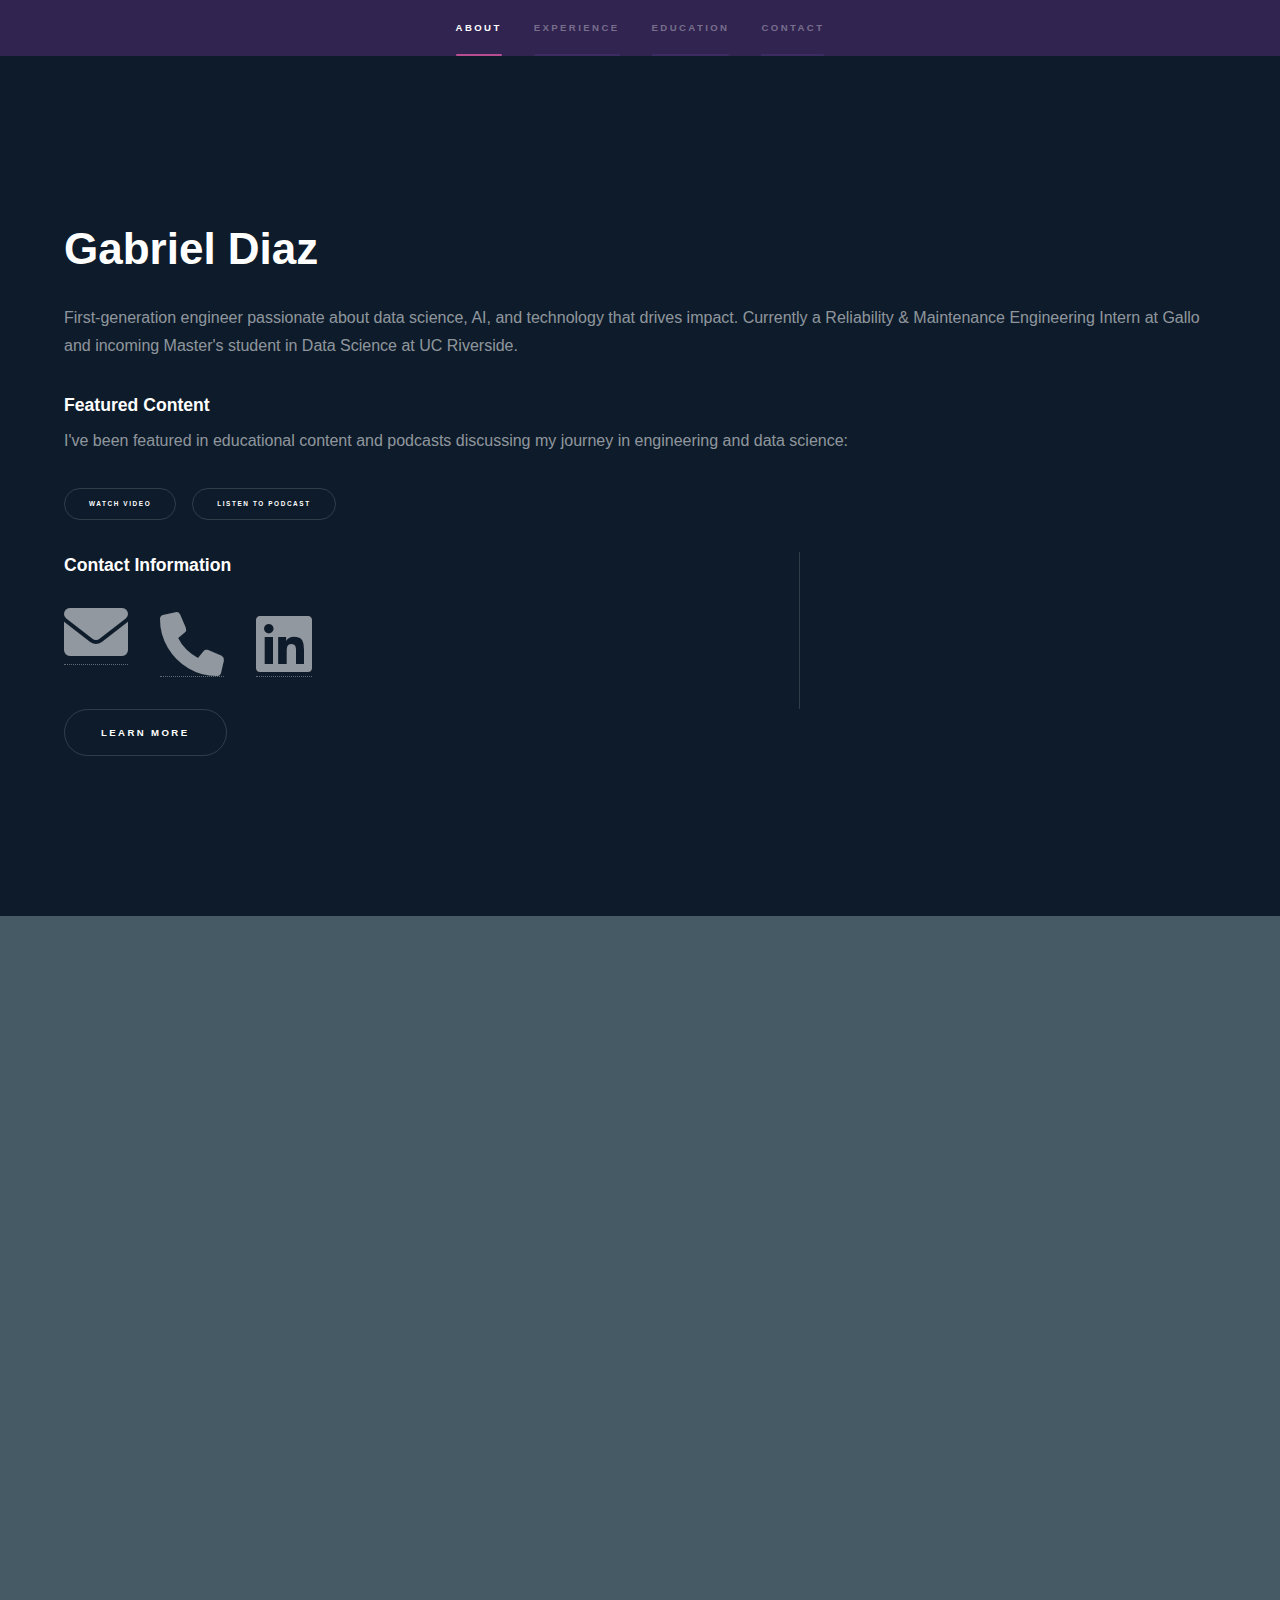
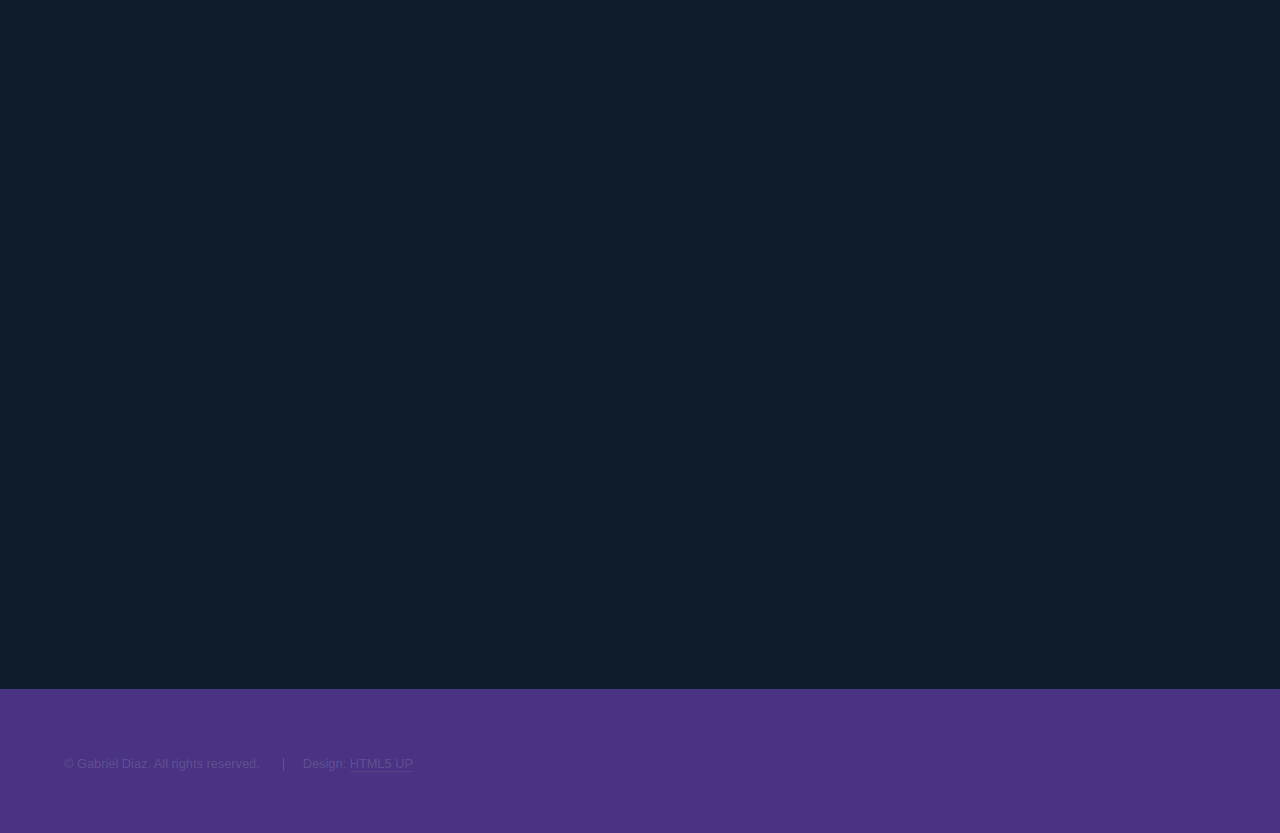
<file: index.html>
<!DOCTYPE HTML>
<html>
	<head>
		<title>Gabriel Diaz - Portfolio</title>
		<meta charset="utf-8" />
		<meta name="viewport" content="width=device-width, initial-scale=1, user-scalable=no" />
		<link rel="stylesheet" href="assets/css/main.css" />
		<link rel="stylesheet" href="https://cdnjs.cloudflare.com/ajax/libs/font-awesome/6.0.0/css/all.min.css" />
		<noscript><link rel="stylesheet" href="assets/css/noscript.css" /></noscript>
		<style>
			.contact-icon {
				transition: all 0.3s ease;
				display: inline-block;
			}
			
			.contact-icon:hover {
				opacity: 0.7;
				transform: scale(1.1);
			}
			
			.contact-icon i {
				vertical-align: top;
				line-height: 1;
			}
			
			.contact-list {
				display: flex;
				justify-content: flex-start;
				align-items: center !important;
				gap: 2rem;
				list-style: none;
				padding: 0;
			}
			
			.contact-list li {
				display: flex;
				align-items: center;
			}
			
			.fade-link {
				transition: opacity 0.3s ease;
			}
			
			.fade-link:hover {
				opacity: 0.7;
			}
		</style>
	</head>
	<body class="is-preload">

		<!-- Sidebar -->
		<section id="sidebar">
			<div class="inner">
				<nav>
					<ul>
						<li><a href="#about">About</a></li>
						<li><a href="#experience">Experience</a></li>
						<li><a href="#education">Education</a></li>
						<li><a href="#contact">Contact</a></li>
					</ul>
				</nav>
			</div>
		</section>

		<!-- Wrapper -->
		<div id="wrapper">

			<!-- About (with contact) -->
			<section id="about" class="wrapper style1 fullscreen fade-up">
				<div class="inner">
					<h1>Gabriel Diaz</h1>
					<p>First-generation engineer passionate about data science, AI, and technology that drives impact. Currently a Reliability & Maintenance Engineering Intern at Gallo and incoming Master's student in Data Science at UC Riverside.</p>
					
					<!-- Featured Content -->
					<div style="margin: 2em 0;">
						<h3>Featured Content</h3>
						<p>I've been featured in educational content and podcasts discussing my journey in engineering and data science:</p>
						<ul class="actions">
							<li><a href="https://m.youtube.com/watch?v=PI-FmXIyW00" target="_blank" class="button small">Watch Video</a></li>
							<li><a href="https://podbay.fm/p/divergent-college-vibes-podcast-673899/e/1695609525" target="_blank" class="button small">Listen to Podcast</a></li>
						</ul>
					</div>
					
					<!-- Contact Info in About Section -->
					<div class="split style1" style="margin-top: 2em;">
						<section>
							<h3>Contact Information</h3>
							<ul class="contact contact-list">
								<li>
									<a href="mailto:gabrield0907@gmail.com" class="contact-icon" style="text-decoration: none; color: inherit;">
										<i class="fas fa-envelope" style="font-size: 4rem; display: block;"></i>
									</a>
								</li>
								<li>
									<a href="tel:+17149008357" class="contact-icon" style="text-decoration: none; color: inherit;">
										<i class="fas fa-phone" style="font-size: 4rem; display: block;"></i>
									</a>
								</li>
								<li>
									<a href="https://www.linkedin.com/in/gabriel-diaz0907" target="_blank" class="contact-icon" style="text-decoration: none; color: inherit;">
										<i class="fab fa-linkedin" style="font-size: 4rem; display: block;"></i>
									</a>
								</li>
							</ul>
						</section>
					</div>

					<ul class="actions">
						<li><a href="#experience" class="button scrolly">Learn more</a></li>
					</ul>
				</div>
			</section>

			<!-- Experience -->
			<section id="experience" class="wrapper style3 fade-up">
				<div class="inner">
					<h2>Experience</h2>
					
					<div style="max-width: 800px; margin: 0 auto;">
						<section style="margin-bottom: 3em; text-align: left;">
							<span class="icon solid major fa-industry"></span>
							<h3>Gallo – Reliability & Maintenance Engineering Intern</h3>
							<p><i>July 2025 – Present | Modesto, CA</i><br>
							Collaborate with cross-functional teams to analyze bottling and harvest site equipment performance. Develop and document standard operating procedures (SOPs), time studies, and equipment capability assessments to improve training effectiveness and operational efficiency.</p>
							<p><strong>Skills:</strong> AutoCAD, MS Office, SAP, Data Analysis</p>
						</section>

						<section style="margin-bottom: 3em; text-align: left;">
							<span class="icon solid major fa-flask"></span>
							<h3><a href="https://www.mocalab.org" target="_blank" class="fade-link" style="color: inherit; text-decoration: none;">UC Merced School of Engineering – Student Research Assistant</a></h3>
							<p><i>Sept 2024 – June 2025 | Merced, CA</i><br>
							Developed privacy-conscious AI models by implementing secure machine learning protocols in Python. Spearheaded GPU programming projects, optimizing training times for large-scale models by 25%. Contributed to cutting-edge innovations in privacy-preserving AI under a CAHSI-Google-funded initiative.</p>
							<p><strong>Skills:</strong> Python, Google Cloud Platform (GCP), Google Colab, Hugging Face Transformers, Unsloth, GitHub</p>
						</section>

						<section style="margin-bottom: 3em; text-align: left;">
							<span class="icon solid major fa-microscope"></span>
							<h3><a href="https://www.languagelearningandteachinglab.org" target="_blank" class="fade-link" style="color: inherit; text-decoration: none;">UC Merced School of Social Sciences – Student Research Assistant</a></h3>
							<p><i>Mar 2023 – Sept 2024 | Merced, CA</i><br>
							Automated recording and cataloging workflows, boosting data analysis efficiency by 20%. Generated comprehensive research documentation, enabling improved experimental reproducibility. Managed robotic recording equipment and ensured data accuracy.</p>
							<p><strong>Skills:</strong> Python, Observer XT, Arduino, Data Analysis, GitHub</p>
						</section>

						<section style="margin-bottom: 3em; text-align: left;">
							<span class="icon solid major fa-building"></span>
							<h3>Trane Technologies – Technical Sales Engineering Intern</h3>
							<p><i>May 2024 – Aug 2024 | Brea, CA</i><br>
							Acquired expertise in building automation systems and controls through hands-on project experience. Collaborated with sales engineers to implement HVAC solutions, enhancing commercial systems knowledge.</p>
							<p><strong>Skills:</strong> AutoCAD, MS Office, Technical Sales, HVAC Systems</p>
						</section>

						<section style="margin-bottom: 3em; text-align: left;">
							<span class="icon solid major fa-shield-alt"></span>
							<h3>Medtronic – Product Security Engineering Intern</h3>
							<p><i>June 2023 – Aug 2023 | Mounds View, MN</i><br>
							Optimized Python scripts for software bill of materials (SBOM) generation, reducing processing time by 30%. Conducted risk assessments for software-enabled medical devices, identifying key candidates for SBOM development.</p>
							<p><strong>Skills:</strong> Python, Cybersecurity, Risk Assessment, Software Development, GitHub</p>
						</section>
					</div>
				</div>
			</section>

			<!-- Education (with links) -->
			<section id="education" class="wrapper style2 fade-up">
				<div class="inner">
					<h2>Education</h2>
					<div class="features">
						<section>
							<span class="icon solid major fa-graduation-cap"></span>
							<h3><a href="https://engineeringonline.ucr.edu/data-science/" target="_blank" class="fade-link" style="color: inherit; text-decoration: none;">University of California, Riverside</a></h3>
							<p><strong>Master of Science in Engineering, Data Science</strong><br/>
							Expected June 2027</p>
						</section>
						<section>
							<span class="icon solid major fa-university"></span>
							<h3><a href="https://www.ucmerced.edu/majors-and-minors/computer-science-engineering-bs" target="_blank" class="fade-link" style="color: inherit; text-decoration: none;">University of California, Merced</a></h3>
							<p><strong>Bachelor of Science in Computer Science and Engineering</strong><br/>
							GPA: 3.63 | Graduated May 2025<br/>
							<strong>Honors & Awards:</strong> Lawrence Livermore National Laboratory Computing Scholarship, Tapia Conference Scholarship, Frances M. Benton Scholarship, Hispanic Scholarship Fund Scholar 2x, Dean's List 5x, Chancellor's List</p>
						</section>
					</div>
				</div>
			</section>

			<!-- Contact (view resume) -->
			<section id="contact" class="wrapper style1 fade-up">
				<div class="inner">
					<h2>Get in Touch</h2>
					<p>I'm always open to discussing new opportunities, collaborations, or simply connecting with fellow engineers and data scientists. Feel free to reach out!</p>
					
					<div style="display: flex; flex-direction: column; gap: 3rem;">
						<!-- Large Contact Icons -->
						<div style="text-align: left;">
							<h3>Contact Me</h3>
							<div style="display: flex; flex-direction: column; gap: 1.5rem; margin-top: 1rem;">
								<a href="mailto:gabrield0907@gmail.com" class="contact-icon" style="text-decoration: none; color: inherit;">
									<i class="fas fa-envelope" style="font-size: 4rem;"></i>
								</a>
								<a href="tel:+17149008357" class="contact-icon" style="text-decoration: none; color: inherit;">
									<i class="fas fa-phone" style="font-size: 4rem;"></i>
								</a>
								<a href="https://www.linkedin.com/in/gabriel-diaz0907" target="_blank" class="contact-icon" style="text-decoration: none; color: inherit;">
									<i class="fab fa-linkedin" style="font-size: 4rem;"></i>
								</a>
							</div>
						</div>
						
						<!-- Resume Section -->
						<div>
							<h3>View Resume</h3>
							<p>Download my full resume for a comprehensive overview of my experience, skills, and achievements.</p>
							<ul class="actions">
								<li><a href="assets/resume/Gabriel_Diaz_Resume.pdf" class="button primary" download>Download Resume (PDF)</a></li>
							</ul>
						</div>
					</div>
				</div>
			</section>

		</div>

		<!-- Footer -->
		<footer id="footer" class="wrapper style1-alt">
			<div class="inner">
				<ul class="menu">
					<li>&copy; Gabriel Diaz. All rights reserved.</li>
					<li>Design: <a href="http://html5up.net">HTML5 UP</a></li>
				</ul>
			</div>
		</footer>

		<!-- Scripts -->
		<script src="assets/js/jquery.min.js"></script>
		<script src="assets/js/jquery.scrollex.min.js"></script>
		<script src="assets/js/jquery.scrolly.min.js"></script>
		<script src="assets/js/browser.min.js"></script>
		<script src="assets/js/breakpoints.min.js"></script>
		<script src="assets/js/util.js"></script>
		<script src="assets/js/main.js"></script>

	</body>
</html>
</file>
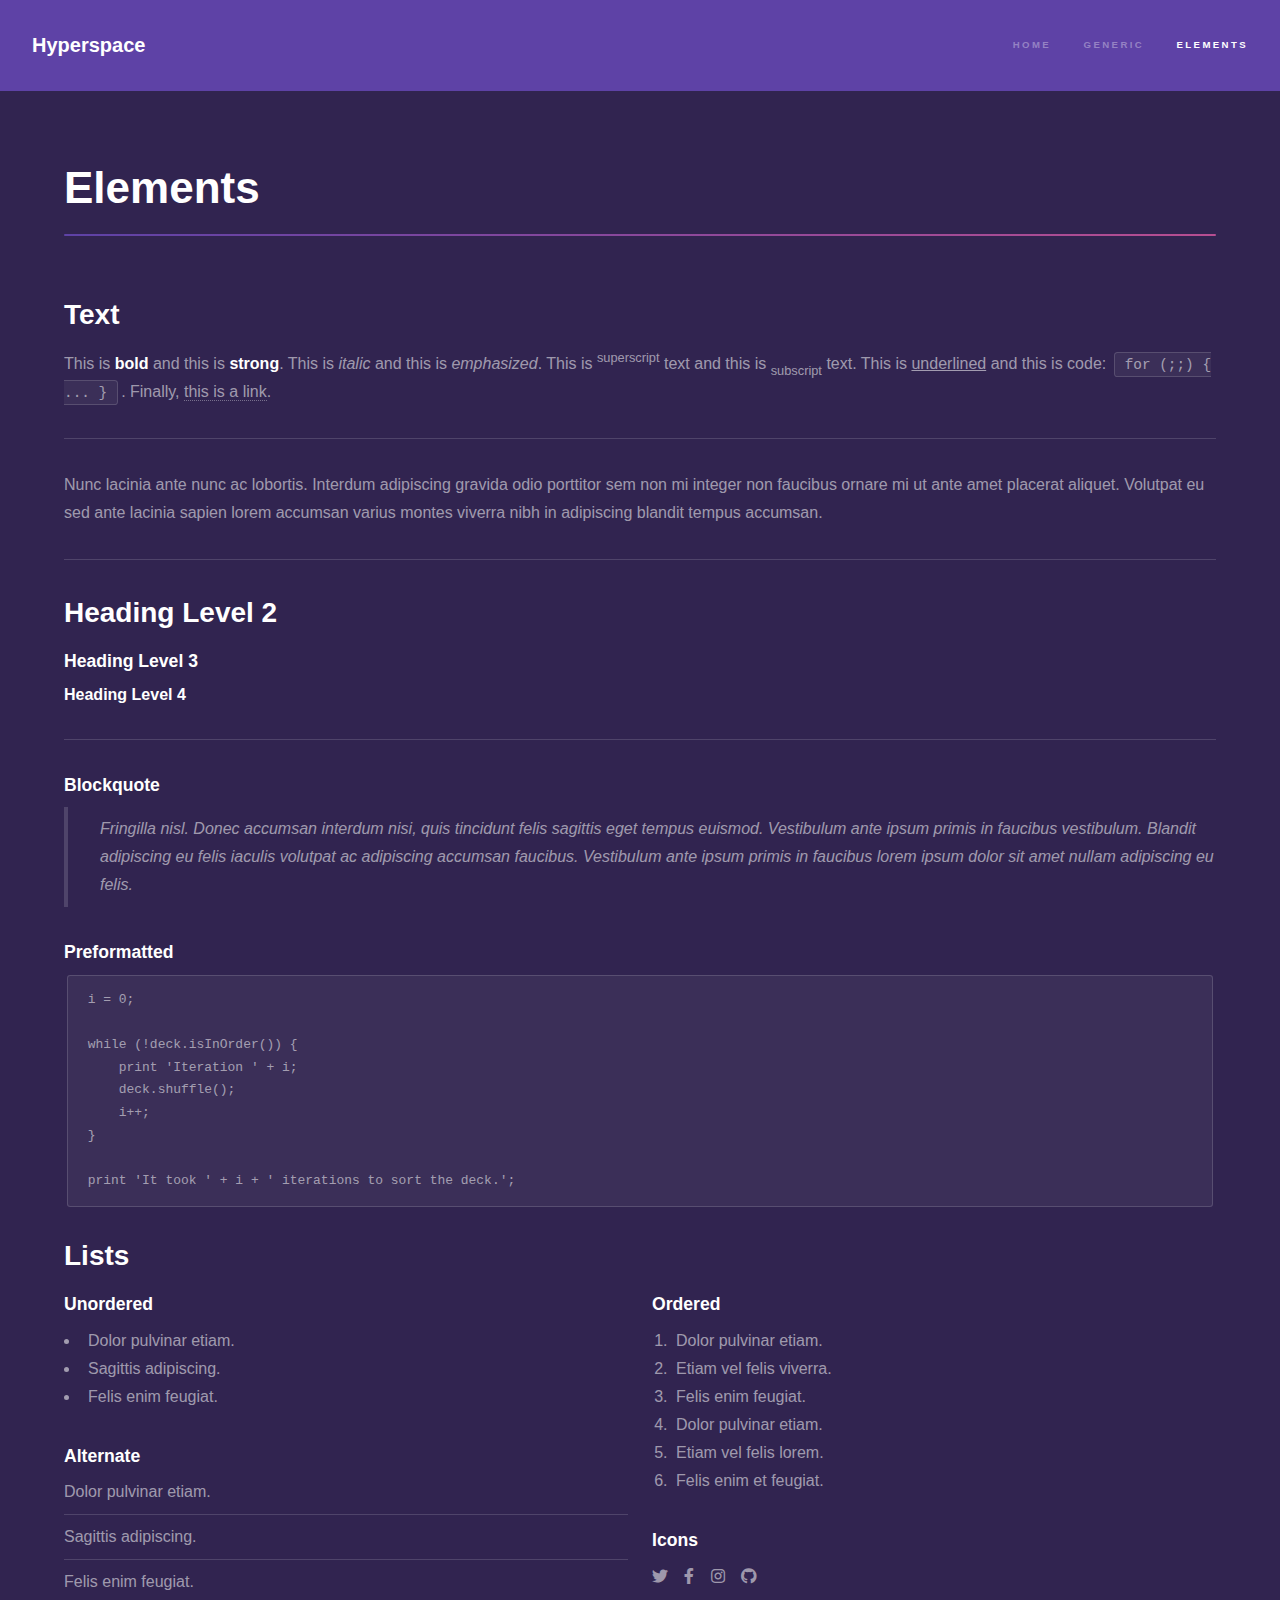
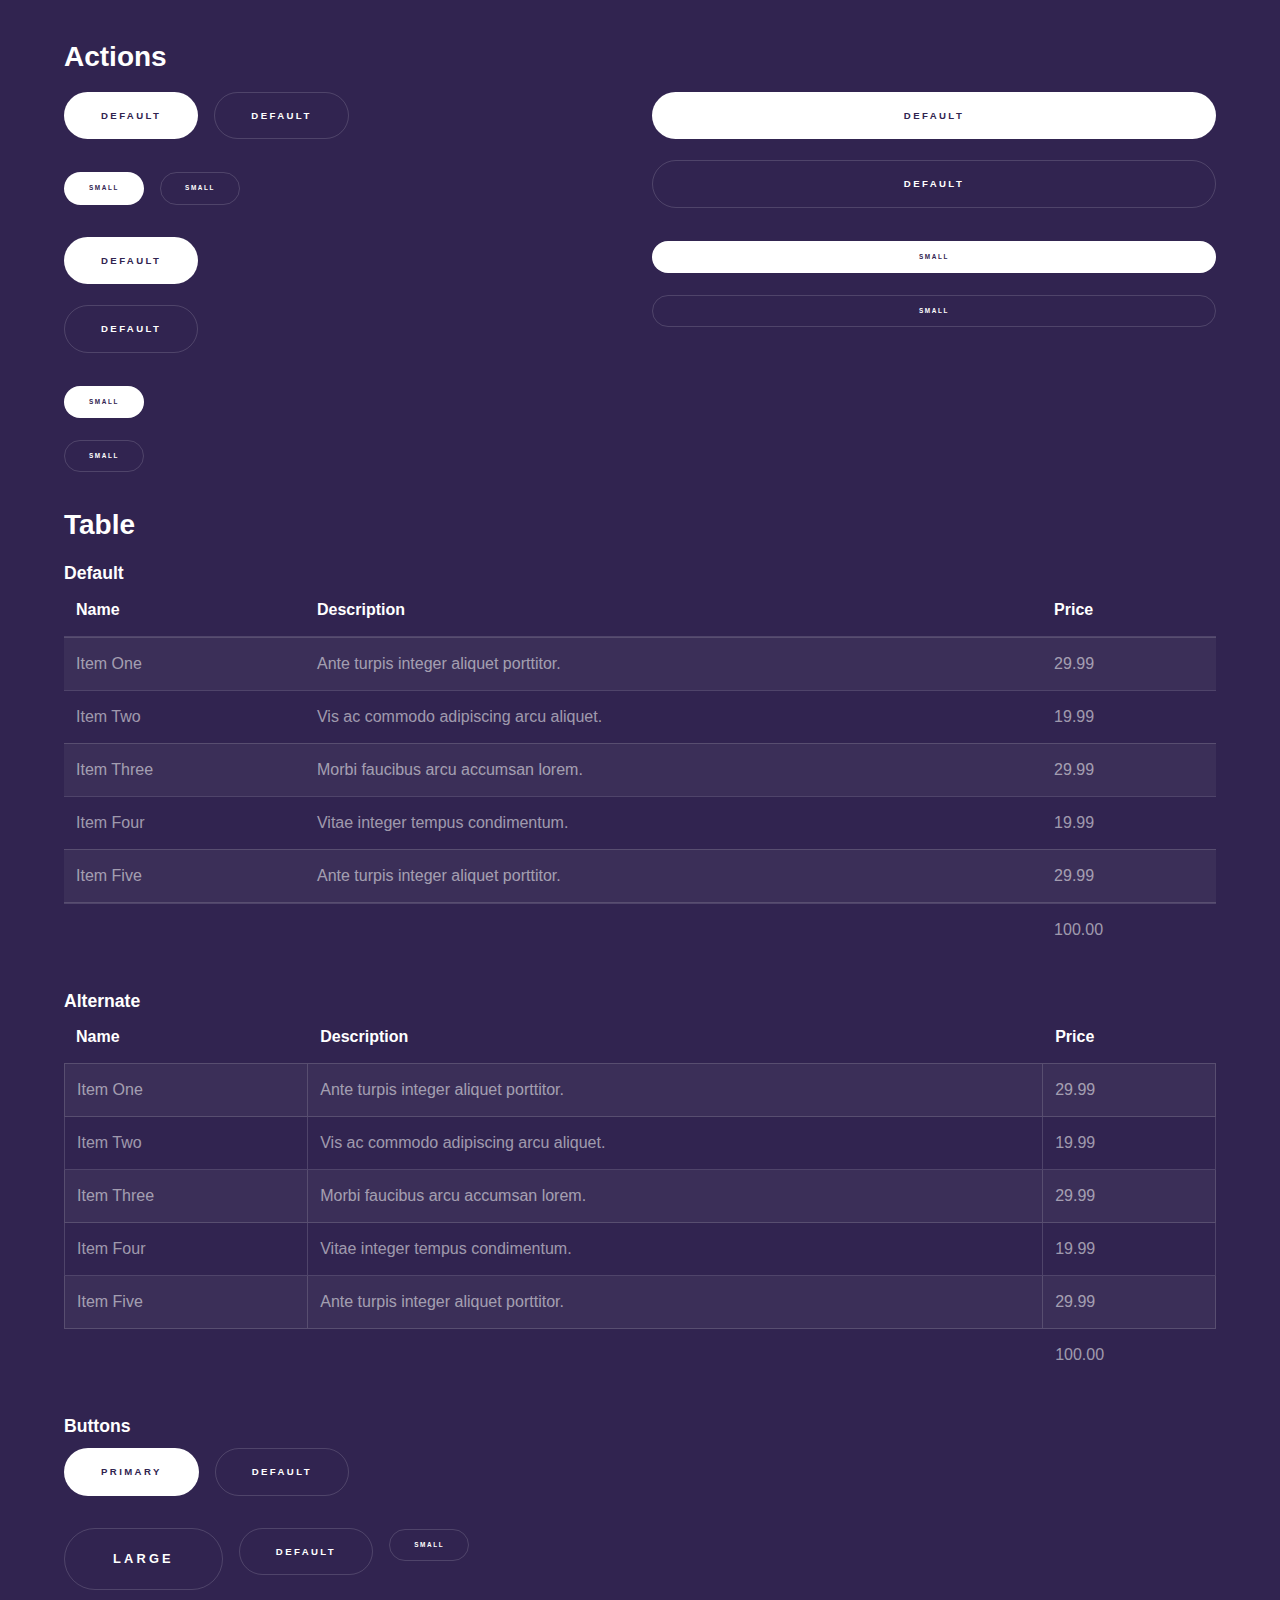
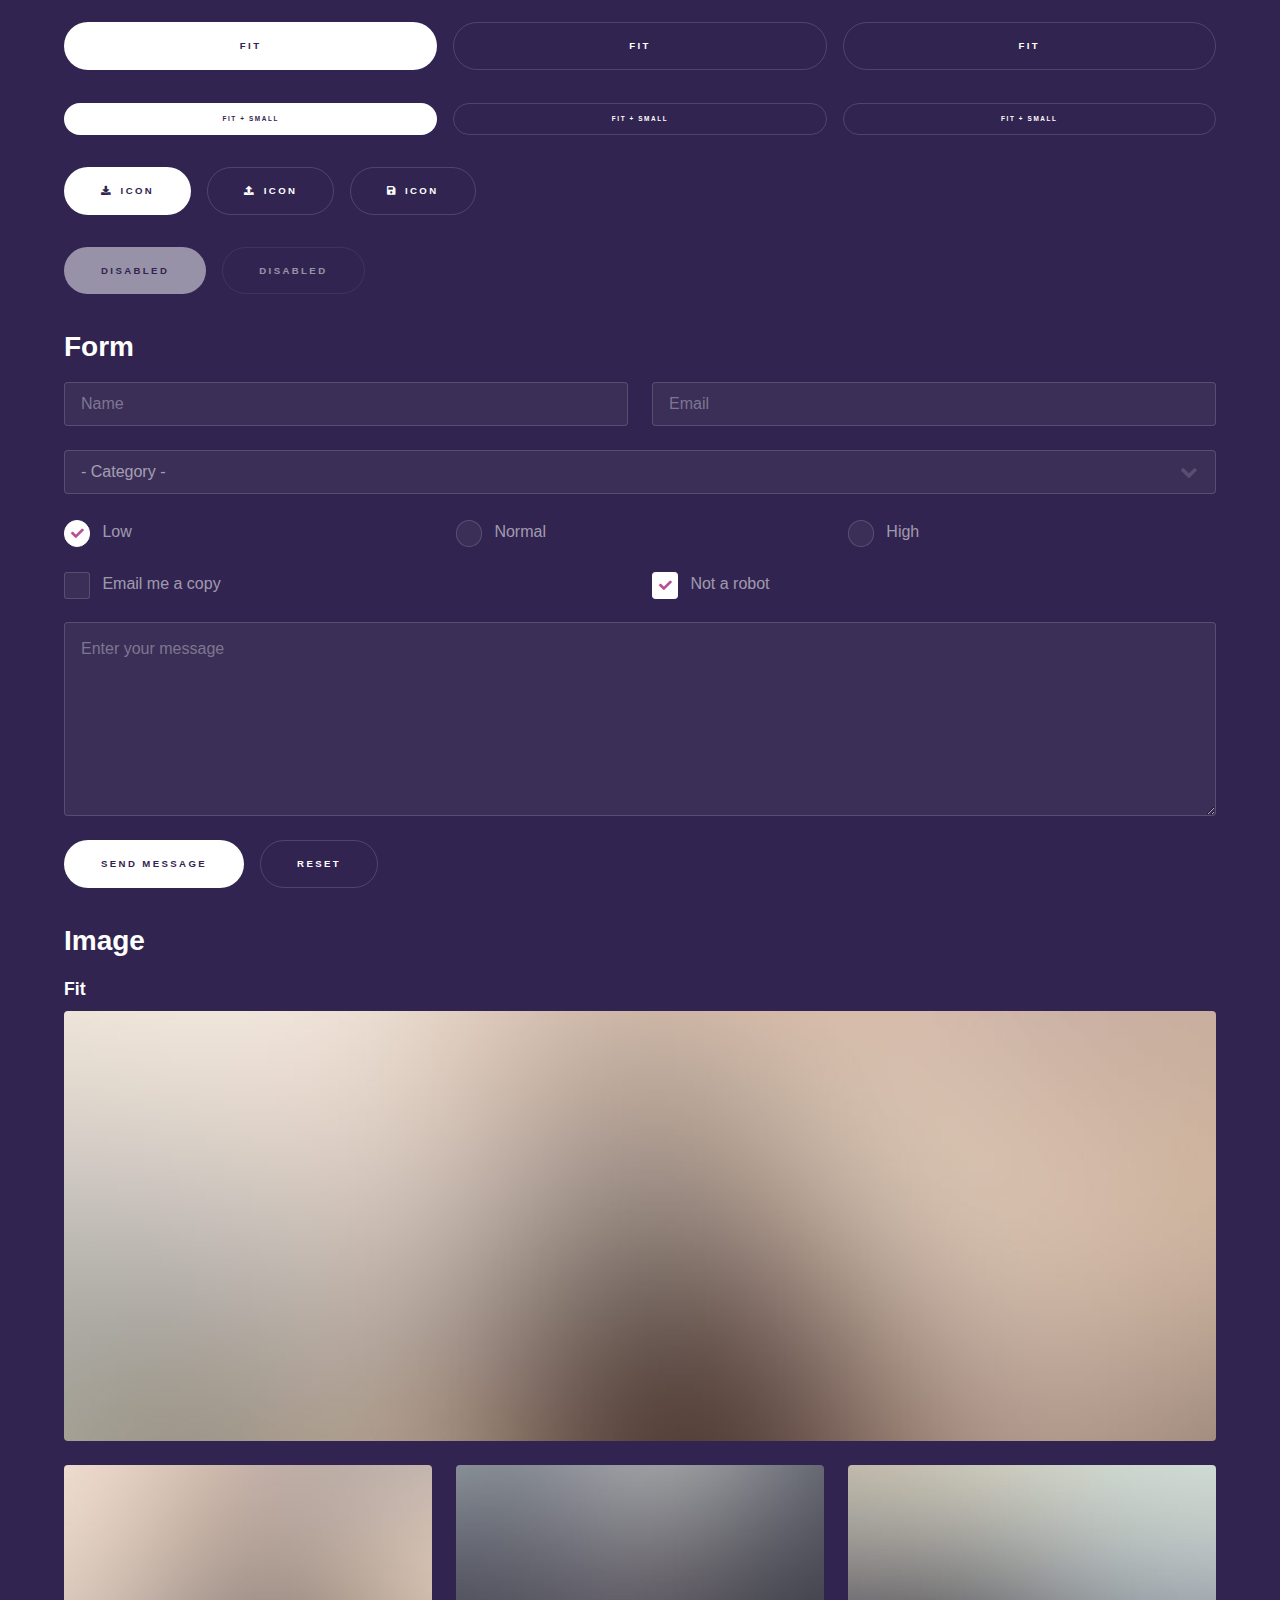
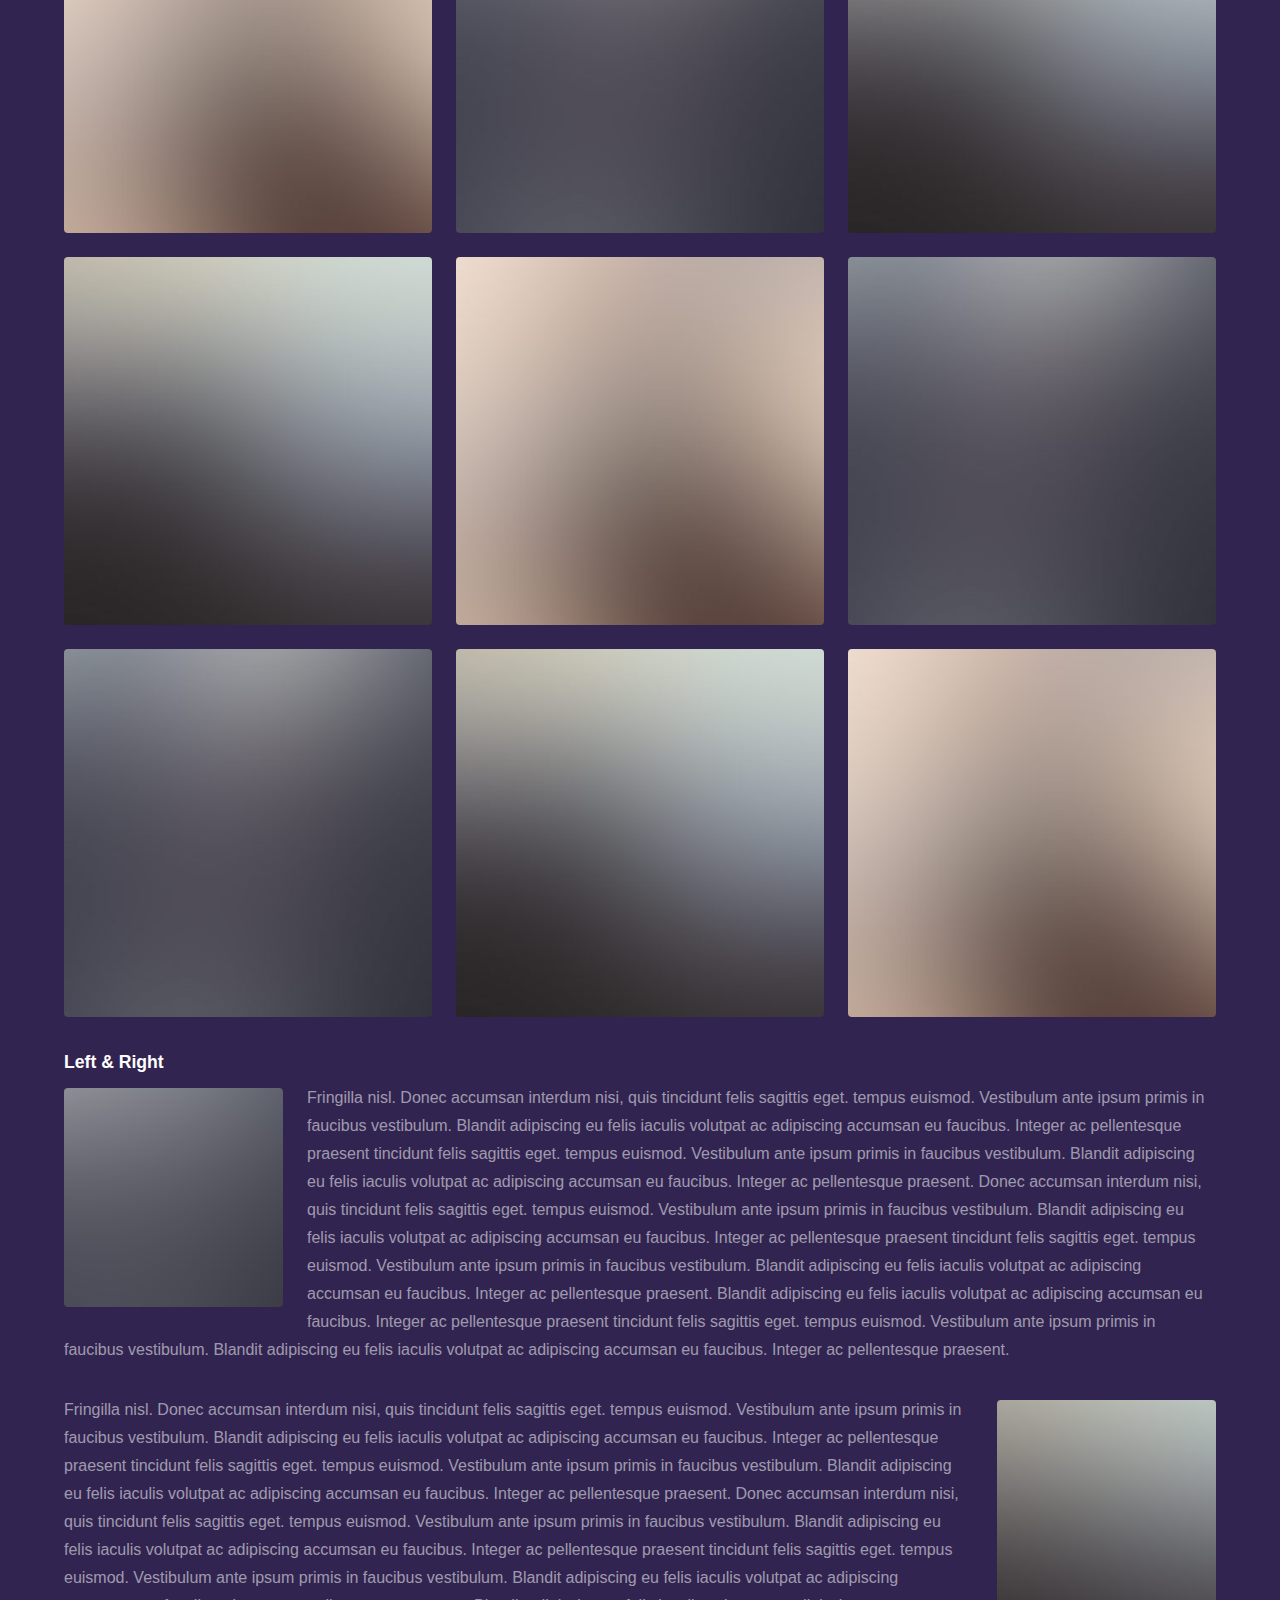
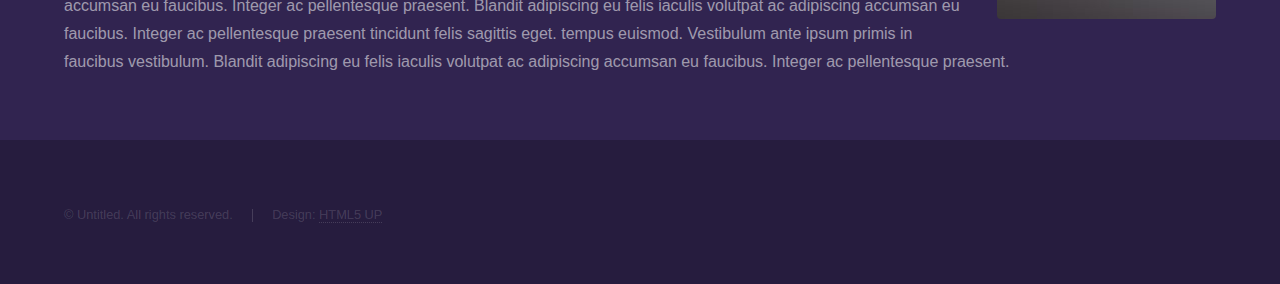
<file: elements.html>
<!DOCTYPE HTML>
<!--
	Hyperspace by HTML5 UP
	html5up.net | @ajlkn
	Free for personal and commercial use under the CCA 3.0 license (html5up.net/license)
-->
<html>
	<head>
		<title>Elements - Hyperspace by HTML5 UP</title>
		<meta charset="utf-8" />
		<meta name="viewport" content="width=device-width, initial-scale=1, user-scalable=no" />
		<link rel="stylesheet" href="assets/css/main.css" />
		<noscript><link rel="stylesheet" href="assets/css/noscript.css" /></noscript>
	</head>
	<body class="is-preload">

		<!-- Header -->
			<header id="header">
				<a href="index.html" class="title">Hyperspace</a>
				<nav>
					<ul>
						<li><a href="index.html">Home</a></li>
						<li><a href="generic.html">Generic</a></li>
						<li><a href="elements.html"  class="active">Elements</a></li>
					</ul>
				</nav>
			</header>

		<!-- Wrapper -->
			<div id="wrapper">

				<!-- Main -->
					<section id="main" class="wrapper">
						<div class="inner">
							<h1 class="major">Elements</h1>

							<!-- Text -->
								<section>
									<h2>Text</h2>
									<p>This is <b>bold</b> and this is <strong>strong</strong>. This is <i>italic</i> and this is <em>emphasized</em>.
									This is <sup>superscript</sup> text and this is <sub>subscript</sub> text.
									This is <u>underlined</u> and this is code: <code>for (;;) { ... }</code>. Finally, <a href="#">this is a link</a>.</p>
									<hr />
									<p>Nunc lacinia ante nunc ac lobortis. Interdum adipiscing gravida odio porttitor sem non mi integer non faucibus ornare mi ut ante amet placerat aliquet. Volutpat eu sed ante lacinia sapien lorem accumsan varius montes viverra nibh in adipiscing blandit tempus accumsan.</p>
									<hr />
									<h2>Heading Level 2</h2>
									<h3>Heading Level 3</h3>
									<h4>Heading Level 4</h4>
									<hr />
									<h3>Blockquote</h3>
									<blockquote>Fringilla nisl. Donec accumsan interdum nisi, quis tincidunt felis sagittis eget tempus euismod. Vestibulum ante ipsum primis in faucibus vestibulum. Blandit adipiscing eu felis iaculis volutpat ac adipiscing accumsan faucibus. Vestibulum ante ipsum primis in faucibus lorem ipsum dolor sit amet nullam adipiscing eu felis.</blockquote>
									<h3>Preformatted</h3>
									<pre><code>i = 0;

while (!deck.isInOrder()) {
    print 'Iteration ' + i;
    deck.shuffle();
    i++;
}

print 'It took ' + i + ' iterations to sort the deck.';</code></pre>
								</section>

							<!-- Lists -->
								<section>
									<h2>Lists</h2>
									<div class="row">
										<div class="col-6 col-12-medium">
											<h3>Unordered</h3>
											<ul>
												<li>Dolor pulvinar etiam.</li>
												<li>Sagittis adipiscing.</li>
												<li>Felis enim feugiat.</li>
											</ul>
											<h3>Alternate</h3>
											<ul class="alt">
												<li>Dolor pulvinar etiam.</li>
												<li>Sagittis adipiscing.</li>
												<li>Felis enim feugiat.</li>
											</ul>
										</div>
										<div class="col-6 col-12-medium">
											<h3>Ordered</h3>
											<ol>
												<li>Dolor pulvinar etiam.</li>
												<li>Etiam vel felis viverra.</li>
												<li>Felis enim feugiat.</li>
												<li>Dolor pulvinar etiam.</li>
												<li>Etiam vel felis lorem.</li>
												<li>Felis enim et feugiat.</li>
											</ol>
											<h3>Icons</h3>
											<ul class="icons">
												<li><a href="#" class="icon brands fa-twitter"><span class="label">Twitter</span></a></li>
												<li><a href="#" class="icon brands fa-facebook-f"><span class="label">Facebook</span></a></li>
												<li><a href="#" class="icon brands fa-instagram"><span class="label">Instagram</span></a></li>
												<li><a href="#" class="icon brands fa-github"><span class="label">Github</span></a></li>
											</ul>
										</div>
									</div>
									<h2>Actions</h2>
									<div class="row">
										<div class="col-6 col-12-medium">
											<ul class="actions">
												<li><a href="#" class="button primary">Default</a></li>
												<li><a href="#" class="button">Default</a></li>
											</ul>
											<ul class="actions small">
												<li><a href="#" class="button primary small">Small</a></li>
												<li><a href="#" class="button small">Small</a></li>
											</ul>
											<ul class="actions stacked">
												<li><a href="#" class="button primary">Default</a></li>
												<li><a href="#" class="button">Default</a></li>
											</ul>
											<ul class="actions stacked">
												<li><a href="#" class="button primary small">Small</a></li>
												<li><a href="#" class="button small">Small</a></li>
											</ul>
										</div>
										<div class="col-6 col-12-medium">
											<ul class="actions stacked">
												<li><a href="#" class="button primary fit">Default</a></li>
												<li><a href="#" class="button fit">Default</a></li>
											</ul>
											<ul class="actions stacked">
												<li><a href="#" class="button primary small fit">Small</a></li>
												<li><a href="#" class="button small fit">Small</a></li>
											</ul>
										</div>
									</div>
								</section>

							<!-- Table -->
								<section>
									<h2>Table</h2>
									<h3>Default</h3>
									<div class="table-wrapper">
										<table>
											<thead>
												<tr>
													<th>Name</th>
													<th>Description</th>
													<th>Price</th>
												</tr>
											</thead>
											<tbody>
												<tr>
													<td>Item One</td>
													<td>Ante turpis integer aliquet porttitor.</td>
													<td>29.99</td>
												</tr>
												<tr>
													<td>Item Two</td>
													<td>Vis ac commodo adipiscing arcu aliquet.</td>
													<td>19.99</td>
												</tr>
												<tr>
													<td>Item Three</td>
													<td> Morbi faucibus arcu accumsan lorem.</td>
													<td>29.99</td>
												</tr>
												<tr>
													<td>Item Four</td>
													<td>Vitae integer tempus condimentum.</td>
													<td>19.99</td>
												</tr>
												<tr>
													<td>Item Five</td>
													<td>Ante turpis integer aliquet porttitor.</td>
													<td>29.99</td>
												</tr>
											</tbody>
											<tfoot>
												<tr>
													<td colspan="2"></td>
													<td>100.00</td>
												</tr>
											</tfoot>
										</table>
									</div>

									<h3>Alternate</h3>
									<div class="table-wrapper">
										<table class="alt">
											<thead>
												<tr>
													<th>Name</th>
													<th>Description</th>
													<th>Price</th>
												</tr>
											</thead>
											<tbody>
												<tr>
													<td>Item One</td>
													<td>Ante turpis integer aliquet porttitor.</td>
													<td>29.99</td>
												</tr>
												<tr>
													<td>Item Two</td>
													<td>Vis ac commodo adipiscing arcu aliquet.</td>
													<td>19.99</td>
												</tr>
												<tr>
													<td>Item Three</td>
													<td> Morbi faucibus arcu accumsan lorem.</td>
													<td>29.99</td>
												</tr>
												<tr>
													<td>Item Four</td>
													<td>Vitae integer tempus condimentum.</td>
													<td>19.99</td>
												</tr>
												<tr>
													<td>Item Five</td>
													<td>Ante turpis integer aliquet porttitor.</td>
													<td>29.99</td>
												</tr>
											</tbody>
											<tfoot>
												<tr>
													<td colspan="2"></td>
													<td>100.00</td>
												</tr>
											</tfoot>
										</table>
									</div>
								</section>

							<!-- Buttons -->
								<section>
									<h3>Buttons</h3>
									<ul class="actions">
										<li><a href="#" class="button primary">Primary</a></li>
										<li><a href="#" class="button">Default</a></li>
									</ul>
									<ul class="actions">
										<li><a href="#" class="button large">Large</a></li>
										<li><a href="#" class="button">Default</a></li>
										<li><a href="#" class="button small">Small</a></li>
									</ul>
									<ul class="actions fit">
										<li><a href="#" class="button primary fit">Fit</a></li>
										<li><a href="#" class="button fit">Fit</a></li>
										<li><a href="#" class="button fit">Fit</a></li>
									</ul>
									<ul class="actions fit small">
										<li><a href="#" class="button primary fit small">Fit + Small</a></li>
										<li><a href="#" class="button fit small">Fit + Small</a></li>
										<li><a href="#" class="button fit small">Fit + Small</a></li>
									</ul>
									<ul class="actions">
										<li><a href="#" class="button primary icon solid fa-download">Icon</a></li>
										<li><a href="#" class="button icon solid fa-upload">Icon</a></li>
										<li><a href="#" class="button icon solid fa-save">Icon</a></li>
									</ul>
									<ul class="actions">
										<li><span class="button primary disabled">Disabled</span></li>
										<li><span class="button disabled">Disabled</span></li>
									</ul>
								</section>

							<!-- Form -->
								<section>
									<h2>Form</h2>
									<form method="post" action="#">
										<div class="row gtr-uniform">
											<div class="col-6 col-12-xsmall">
												<input type="text" name="demo-name" id="demo-name" value="" placeholder="Name" />
											</div>
											<div class="col-6 col-12-xsmall">
												<input type="email" name="demo-email" id="demo-email" value="" placeholder="Email" />
											</div>
											<div class="col-12">
												<select name="demo-category" id="demo-category">
													<option value="">- Category -</option>
													<option value="1">Manufacturing</option>
													<option value="1">Shipping</option>
													<option value="1">Administration</option>
													<option value="1">Human Resources</option>
												</select>
											</div>
											<div class="col-4 col-12-small">
												<input type="radio" id="demo-priority-low" name="demo-priority" checked>
												<label for="demo-priority-low">Low</label>
											</div>
											<div class="col-4 col-12-small">
												<input type="radio" id="demo-priority-normal" name="demo-priority">
												<label for="demo-priority-normal">Normal</label>
											</div>
											<div class="col-4 col-12-small">
												<input type="radio" id="demo-priority-high" name="demo-priority">
												<label for="demo-priority-high">High</label>
											</div>
											<div class="col-6 col-12-small">
												<input type="checkbox" id="demo-copy" name="demo-copy">
												<label for="demo-copy">Email me a copy</label>
											</div>
											<div class="col-6 col-12-small">
												<input type="checkbox" id="demo-human" name="demo-human" checked>
												<label for="demo-human">Not a robot</label>
											</div>
											<div class="col-12">
												<textarea name="demo-message" id="demo-message" placeholder="Enter your message" rows="6"></textarea>
											</div>
											<div class="col-12">
												<ul class="actions">
													<li><input type="submit" value="Send Message" class="primary" /></li>
													<li><input type="reset" value="Reset" /></li>
												</ul>
											</div>
										</div>
									</form>
								</section>

							<!-- Image -->
								<section>
									<h2>Image</h2>
									<h3>Fit</h3>
									<div class="box alt">
										<div class="row gtr-uniform">
											<div class="col-12"><span class="image fit"><img src="images/pic04.jpg" alt="" /></span></div>
											<div class="col-4"><span class="image fit"><img src="images/pic01.jpg" alt="" /></span></div>
											<div class="col-4"><span class="image fit"><img src="images/pic02.jpg" alt="" /></span></div>
											<div class="col-4"><span class="image fit"><img src="images/pic03.jpg" alt="" /></span></div>
											<div class="col-4"><span class="image fit"><img src="images/pic03.jpg" alt="" /></span></div>
											<div class="col-4"><span class="image fit"><img src="images/pic01.jpg" alt="" /></span></div>
											<div class="col-4"><span class="image fit"><img src="images/pic02.jpg" alt="" /></span></div>
											<div class="col-4"><span class="image fit"><img src="images/pic02.jpg" alt="" /></span></div>
											<div class="col-4"><span class="image fit"><img src="images/pic03.jpg" alt="" /></span></div>
											<div class="col-4"><span class="image fit"><img src="images/pic01.jpg" alt="" /></span></div>
										</div>
									</div>
									<h3>Left &amp; Right</h3>
									<p><span class="image left"><img src="images/pic05.jpg" alt="" /></span>Fringilla nisl. Donec accumsan interdum nisi, quis tincidunt felis sagittis eget. tempus euismod. Vestibulum ante ipsum primis in faucibus vestibulum. Blandit adipiscing eu felis iaculis volutpat ac adipiscing accumsan eu faucibus. Integer ac pellentesque praesent tincidunt felis sagittis eget. tempus euismod. Vestibulum ante ipsum primis in faucibus vestibulum. Blandit adipiscing eu felis iaculis volutpat ac adipiscing accumsan eu faucibus. Integer ac pellentesque praesent. Donec accumsan interdum nisi, quis tincidunt felis sagittis eget. tempus euismod. Vestibulum ante ipsum primis in faucibus vestibulum. Blandit adipiscing eu felis iaculis volutpat ac adipiscing accumsan eu faucibus. Integer ac pellentesque praesent tincidunt felis sagittis eget. tempus euismod. Vestibulum ante ipsum primis in faucibus vestibulum. Blandit adipiscing eu felis iaculis volutpat ac adipiscing accumsan eu faucibus. Integer ac pellentesque praesent. Blandit adipiscing eu felis iaculis volutpat ac adipiscing accumsan eu faucibus. Integer ac pellentesque praesent tincidunt felis sagittis eget. tempus euismod. Vestibulum ante ipsum primis in faucibus vestibulum. Blandit adipiscing eu felis iaculis volutpat ac adipiscing accumsan eu faucibus. Integer ac pellentesque praesent.</p>
									<p><span class="image right"><img src="images/pic06.jpg" alt="" /></span>Fringilla nisl. Donec accumsan interdum nisi, quis tincidunt felis sagittis eget. tempus euismod. Vestibulum ante ipsum primis in faucibus vestibulum. Blandit adipiscing eu felis iaculis volutpat ac adipiscing accumsan eu faucibus. Integer ac pellentesque praesent tincidunt felis sagittis eget. tempus euismod. Vestibulum ante ipsum primis in faucibus vestibulum. Blandit adipiscing eu felis iaculis volutpat ac adipiscing accumsan eu faucibus. Integer ac pellentesque praesent. Donec accumsan interdum nisi, quis tincidunt felis sagittis eget. tempus euismod. Vestibulum ante ipsum primis in faucibus vestibulum. Blandit adipiscing eu felis iaculis volutpat ac adipiscing accumsan eu faucibus. Integer ac pellentesque praesent tincidunt felis sagittis eget. tempus euismod. Vestibulum ante ipsum primis in faucibus vestibulum. Blandit adipiscing eu felis iaculis volutpat ac adipiscing accumsan eu faucibus. Integer ac pellentesque praesent. Blandit adipiscing eu felis iaculis volutpat ac adipiscing accumsan eu faucibus. Integer ac pellentesque praesent tincidunt felis sagittis eget. tempus euismod. Vestibulum ante ipsum primis in faucibus vestibulum. Blandit adipiscing eu felis iaculis volutpat ac adipiscing accumsan eu faucibus. Integer ac pellentesque praesent.</p>
								</section>

						</div>
					</section>

			</div>

		<!-- Footer -->
			<footer id="footer" class="wrapper alt">
				<div class="inner">
					<ul class="menu">
						<li>&copy; Untitled. All rights reserved.</li><li>Design: <a href="http://html5up.net">HTML5 UP</a></li>
					</ul>
				</div>
			</footer>

		<!-- Scripts -->
			<script src="assets/js/jquery.min.js"></script>
			<script src="assets/js/jquery.scrollex.min.js"></script>
			<script src="assets/js/jquery.scrolly.min.js"></script>
			<script src="assets/js/browser.min.js"></script>
			<script src="assets/js/breakpoints.min.js"></script>
			<script src="assets/js/util.js"></script>
			<script src="assets/js/main.js"></script>

	</body>
</html>
</file>
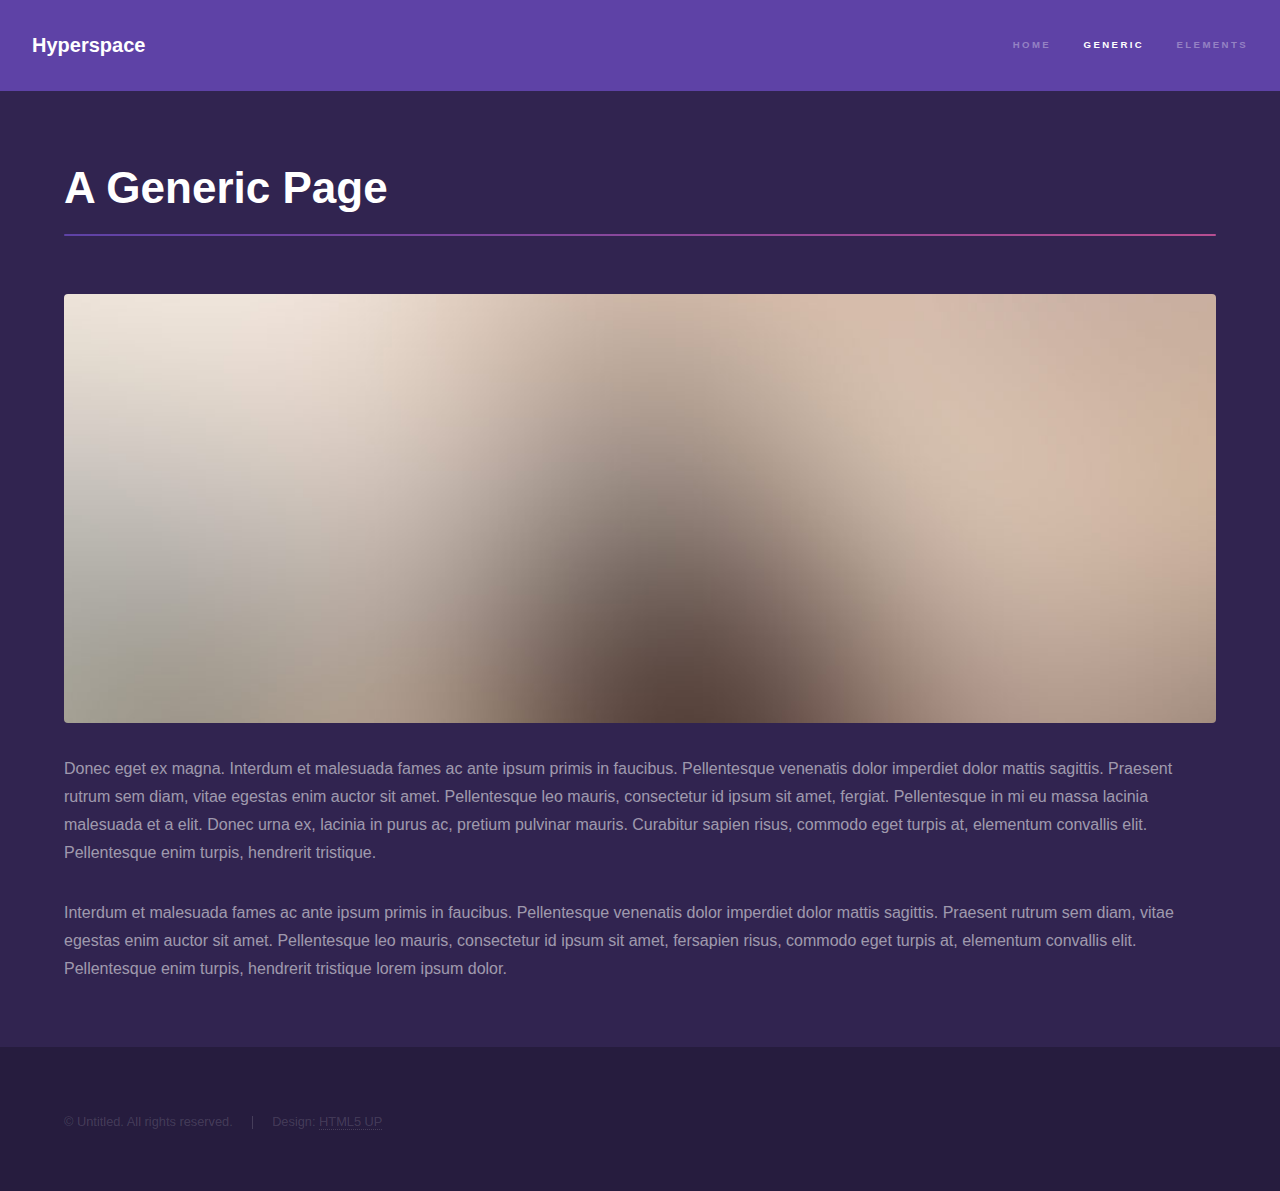
<file: generic.html>
<!DOCTYPE HTML>
<!--
	Hyperspace by HTML5 UP
	html5up.net | @ajlkn
	Free for personal and commercial use under the CCA 3.0 license (html5up.net/license)
-->
<html>
	<head>
		<title>Generic - Hyperspace by HTML5 UP</title>
		<meta charset="utf-8" />
		<meta name="viewport" content="width=device-width, initial-scale=1, user-scalable=no" />
		<link rel="stylesheet" href="assets/css/main.css" />
		<noscript><link rel="stylesheet" href="assets/css/noscript.css" /></noscript>
	</head>
	<body class="is-preload">

		<!-- Header -->
			<header id="header">
				<a href="index.html" class="title">Hyperspace</a>
				<nav>
					<ul>
						<li><a href="index.html">Home</a></li>
						<li><a href="generic.html" class="active">Generic</a></li>
						<li><a href="elements.html">Elements</a></li>
					</ul>
				</nav>
			</header>

		<!-- Wrapper -->
			<div id="wrapper">

				<!-- Main -->
					<section id="main" class="wrapper">
						<div class="inner">
							<h1 class="major">A Generic Page</h1>
							<span class="image fit"><img src="images/pic04.jpg" alt="" /></span>
							<p>Donec eget ex magna. Interdum et malesuada fames ac ante ipsum primis in faucibus. Pellentesque venenatis dolor imperdiet dolor mattis sagittis. Praesent rutrum sem diam, vitae egestas enim auctor sit amet. Pellentesque leo mauris, consectetur id ipsum sit amet, fergiat. Pellentesque in mi eu massa lacinia malesuada et a elit. Donec urna ex, lacinia in purus ac, pretium pulvinar mauris. Curabitur sapien risus, commodo eget turpis at, elementum convallis elit. Pellentesque enim turpis, hendrerit tristique.</p>
							<p>Interdum et malesuada fames ac ante ipsum primis in faucibus. Pellentesque venenatis dolor imperdiet dolor mattis sagittis. Praesent rutrum sem diam, vitae egestas enim auctor sit amet. Pellentesque leo mauris, consectetur id ipsum sit amet, fersapien risus, commodo eget turpis at, elementum convallis elit. Pellentesque enim turpis, hendrerit tristique lorem ipsum dolor.</p>
						</div>
					</section>

			</div>

		<!-- Footer -->
			<footer id="footer" class="wrapper alt">
				<div class="inner">
					<ul class="menu">
						<li>&copy; Untitled. All rights reserved.</li><li>Design: <a href="http://html5up.net">HTML5 UP</a></li>
					</ul>
				</div>
			</footer>

		<!-- Scripts -->
			<script src="assets/js/jquery.min.js"></script>
			<script src="assets/js/jquery.scrollex.min.js"></script>
			<script src="assets/js/jquery.scrolly.min.js"></script>
			<script src="assets/js/browser.min.js"></script>
			<script src="assets/js/breakpoints.min.js"></script>
			<script src="assets/js/util.js"></script>
			<script src="assets/js/main.js"></script>

	</body>
</html>
</file>
<file: assets/css/noscript.css>
/*
	Hyperspace by HTML5 UP
	html5up.net | @ajlkn
	Free for personal and commercial use under the CCA 3.0 license (html5up.net/license)
*/

/* Spotlights */

	.spotlights > section > .image:before {
		opacity: 0 !important;
	}

	.spotlights > section > .content > .inner {
		-moz-transform: none !important;
		-webkit-transform: none !important;
		-ms-transform: none !important;
		transform: none !important;
		opacity: 1 !important;
	}

/* Wrapper */

	.wrapper > .inner {
		opacity: 1 !important;
		-moz-transform: none !important;
		-webkit-transform: none !important;
		-ms-transform: none !important;
		transform: none !important;
	}

/* Sidebar */

	#sidebar > .inner {
		opacity: 1 !important;
	}

	#sidebar nav > ul > li {
		-moz-transform: none !important;
		-webkit-transform: none !important;
		-ms-transform: none !important;
		transform: none !important;
		opacity: 1 !important;
	}
</file>
<file: assets/css/main.css>
@import url(fontawesome-all.min.css);

/*
	Hyperspace by HTML5 UP
	html5up.net | @ajlkn
	Free for personal and commercial use under the CCA 3.0 license (html5up.net/license)
*/

html, body, div, span, applet, object,
iframe, h1, h2, h3, h4, h5, h6, p, blockquote,
pre, a, abbr, acronym, address, big, cite,
code, del, dfn, em, img, ins, kbd, q, s, samp,
small, strike, strong, sub, sup, tt, var, b,
u, i, center, dl, dt, dd, ol, ul, li, fieldset,
form, label, legend, table, caption, tbody,
tfoot, thead, tr, th, td, article, aside,
canvas, details, embed, figure, figcaption,
footer, header, hgroup, menu, nav, output, ruby,
section, summary, time, mark, audio, video {
	margin: 0;
	padding: 0;
	border: 0;
	font-size: 100%;
	font: inherit;
	vertical-align: baseline;}

article, aside, details, figcaption, figure,
footer, header, hgroup, menu, nav, section {
	display: block;}

body {
	line-height: 1;
}

ol, ul {
	list-style: none;
}

blockquote, q {
	quotes: none;
}

	blockquote:before, blockquote:after, q:before, q:after {
		content: '';
		content: none;
	}

table {
	border-collapse: collapse;
	border-spacing: 0;
}

body {
	-webkit-text-size-adjust: none;
}

mark {
	background-color: transparent;
	color: inherit;
}

input::-moz-focus-inner {
	border: 0;
	padding: 0;
}

input, select, textarea {
	-moz-appearance: none;
	-webkit-appearance: none;
	-ms-appearance: none;
	appearance: none;
}

/* Basic */

	@-ms-viewport {
		width: device-width;
	}

	body {
		-ms-overflow-style: scrollbar;
	}

	@media screen and (max-width: 480px) {

		html, body {
			min-width: 320px;
		}

	}

	html {
		box-sizing: border-box;
	}

	*, *:before, *:after {
		box-sizing: inherit;
	}

	body {
		background: #312450;
	}

		body.is-preload *, body.is-preload *:before, body.is-preload *:after {
			-moz-animation: none !important;
			-webkit-animation: none !important;
			-ms-animation: none !important;
			animation: none !important;
			-moz-transition: none !important;
			-webkit-transition: none !important;
			-ms-transition: none !important;
			transition: none !important;
		}

/* Type */

	body, input, select, textarea {
		color: rgba(255, 255, 255, 0.55);
		font-family: Arial, Helvetica, sans-serif;
		font-size: 16.5pt;
		font-weight: normal;
		line-height: 1.75;
	}

		@media screen and (max-width: 1680px) {

			body, input, select, textarea {
				font-size: 13pt;
			}

		}

		@media screen and (max-width: 1280px) {

			body, input, select, textarea {
				font-size: 12pt;
			}

		}

		@media screen and (max-width: 360px) {

			body, input, select, textarea {
				font-size: 11pt;
			}

		}

	a {
		-moz-transition: color 0.2s ease, border-bottom-color 0.2s ease;
		-webkit-transition: color 0.2s ease, border-bottom-color 0.2s ease;
		-ms-transition: color 0.2s ease, border-bottom-color 0.2s ease;
		transition: color 0.2s ease, border-bottom-color 0.2s ease;
		border-bottom: dotted 1px rgba(255, 255, 255, 0.35);
		color: inherit;
		text-decoration: none;
	}

		a:hover {
			border-bottom-color: transparent;
			color: #ffffff;
		}

	strong, b {
		color: #ffffff;
		font-weight: bold;
	}

	em, i {
		font-style: italic;
	}

	p {
		margin: 0 0 2em 0;
	}

	h1, h2, h3, h4, h5, h6 {
		color: #ffffff;
		font-weight: bold;
		line-height: 1.5;
		margin: 0 0 0.5em 0;
	}

		h1 a, h2 a, h3 a, h4 a, h5 a, h6 a {
			color: inherit;
			text-decoration: none;
		}

	h1 {
		font-size: 2.75em;
	}

		h1.major {
			margin: 0 0 1.3em 0;
			position: relative;
			padding-bottom: 0.35em;
		}

			h1.major:after {
				background-image: -moz-linear-gradient(to right, #5e42a6, #b74e91);
				background-image: -webkit-linear-gradient(to right, #5e42a6, #b74e91);
				background-image: -ms-linear-gradient(to right, #5e42a6, #b74e91);
				background-image: linear-gradient(to right, #5e42a6, #b74e91);
				-moz-transition: max-width 0.2s ease;
				-webkit-transition: max-width 0.2s ease;
				-ms-transition: max-width 0.2s ease;
				transition: max-width 0.2s ease;
				border-radius: 0.2em;
				bottom: 0;
				content: '';
				height: 0.05em;
				position: absolute;
				right: 0;
				width: 100%;
			}

	h2 {
		font-size: 1.75em;
	}

	h3 {
		font-size: 1.1em;
	}

	h4 {
		font-size: 1em;
	}

	h5 {
		font-size: 0.8em;
	}

	h6 {
		font-size: 0.6em;
	}

	@media screen and (max-width: 736px) {

		h1 {
			font-size: 2em;
		}

		h2 {
			font-size: 1.25em;
		}

		h3 {
			font-size: 1em;
		}

		h4 {
			font-size: 0.8em;
		}

		h5 {
			font-size: 0.6em;
		}

		h6 {
			font-size: 0.6em;
		}

	}

	sub {
		font-size: 0.8em;
		position: relative;
		top: 0.5em;
	}

	sup {
		font-size: 0.8em;
		position: relative;
		top: -0.5em;
	}

	blockquote {
		border-left: solid 4px rgba(255, 255, 255, 0.15);
		font-style: italic;
		margin: 0 0 2em 0;
		padding: 0.5em 0 0.5em 2em;
	}

	code {
		background: rgba(255, 255, 255, 0.05);
		border-radius: 0.25em;
		border: solid 1px rgba(255, 255, 255, 0.15);
		font-family: "Courier New", monospace;
		font-size: 0.9em;
		margin: 0 0.25em;
		padding: 0.25em 0.65em;
	}

	pre {
		-webkit-overflow-scrolling: touch;
		font-family: "Courier New", monospace;
		font-size: 0.9em;
		margin: 0 0 2em 0;
	}

		pre code {
			display: block;
			line-height: 1.75em;
			padding: 1em 1.5em;
			overflow-x: auto;
		}

	hr {
		border: 0;
		border-bottom: solid 1px rgba(255, 255, 255, 0.15);
		margin: 2em 0;
	}

		hr.major {
			margin: 3em 0;
		}

	.align-left {
		text-align: left;
	}

	.align-center {
		text-align: center;
	}

	.align-right {
		text-align: right;
	}

/* Row */

	.row {
		display: flex;
		flex-wrap: wrap;
		box-sizing: border-box;
		align-items: stretch;
	}

		.row > * {
			box-sizing: border-box;
		}

		.row.gtr-uniform > * > :last-child {
			margin-bottom: 0;
		}

		.row.aln-left {
			justify-content: flex-start;
		}

		.row.aln-center {
			justify-content: center;
		}

		.row.aln-right {
			justify-content: flex-end;
		}

		.row.aln-top {
			align-items: flex-start;
		}

		.row.aln-middle {
			align-items: center;
		}

		.row.aln-bottom {
			align-items: flex-end;
		}

		.row > .imp {
			order: -1;
		}

		.row > .col-1 {
			width: 8.33333%;
		}

		.row > .off-1 {
			margin-left: 8.33333%;
		}

		.row > .col-2 {
			width: 16.66667%;
		}

		.row > .off-2 {
			margin-left: 16.66667%;
		}

		.row > .col-3 {
			width: 25%;
		}

		.row > .off-3 {
			margin-left: 25%;
		}

		.row > .col-4 {
			width: 33.33333%;
		}

		.row > .off-4 {
			margin-left: 33.33333%;
		}

		.row > .col-5 {
			width: 41.66667%;
		}

		.row > .off-5 {
			margin-left: 41.66667%;
		}

		.row > .col-6 {
			width: 50%;
		}

		.row > .off-6 {
			margin-left: 50%;
		}

		.row > .col-7 {
			width: 58.33333%;
		}

		.row > .off-7 {
			margin-left: 58.33333%;
		}

		.row > .col-8 {
			width: 66.66667%;
		}

		.row > .off-8 {
			margin-left: 66.66667%;
		}

		.row > .col-9 {
			width: 75%;
		}

		.row > .off-9 {
			margin-left: 75%;
		}

		.row > .col-10 {
			width: 83.33333%;
		}

		.row > .off-10 {
			margin-left: 83.33333%;
		}

		.row > .col-11 {
			width: 91.66667%;
		}

		.row > .off-11 {
			margin-left: 91.66667%;
		}

		.row > .col-12 {
			width: 100%;
		}

		.row > .off-12 {
			margin-left: 100%;
		}

		.row.gtr-0 {
			margin-top: 0;
			margin-left: 0em;
		}

			.row.gtr-0 > * {
				padding: 0 0 0 0em;
			}

			.row.gtr-0.gtr-uniform {
				margin-top: 0em;
			}

				.row.gtr-0.gtr-uniform > * {
					padding-top: 0em;
				}

		.row.gtr-25 {
			margin-top: 0;
			margin-left: -0.375em;
		}

			.row.gtr-25 > * {
				padding: 0 0 0 0.375em;
			}

			.row.gtr-25.gtr-uniform {
				margin-top: -0.375em;
			}

				.row.gtr-25.gtr-uniform > * {
					padding-top: 0.375em;
				}

		.row.gtr-50 {
			margin-top: 0;
			margin-left: -0.75em;
		}

			.row.gtr-50 > * {
				padding: 0 0 0 0.75em;
			}

			.row.gtr-50.gtr-uniform {
				margin-top: -0.75em;
			}

				.row.gtr-50.gtr-uniform > * {
					padding-top: 0.75em;
				}

		.row {
			margin-top: 0;
			margin-left: -1.5em;
		}

			.row > * {
				padding: 0 0 0 1.5em;
			}

			.row.gtr-uniform {
				margin-top: -1.5em;
			}

				.row.gtr-uniform > * {
					padding-top: 1.5em;
				}

		.row.gtr-150 {
			margin-top: 0;
			margin-left: -2.25em;
		}

			.row.gtr-150 > * {
				padding: 0 0 0 2.25em;
			}

			.row.gtr-150.gtr-uniform {
				margin-top: -2.25em;
			}

				.row.gtr-150.gtr-uniform > * {
					padding-top: 2.25em;
				}

		.row.gtr-200 {
			margin-top: 0;
			margin-left: -3em;
		}

			.row.gtr-200 > * {
				padding: 0 0 0 3em;
			}

			.row.gtr-200.gtr-uniform {
				margin-top: -3em;
			}

				.row.gtr-200.gtr-uniform > * {
					padding-top: 3em;
				}

		@media screen and (max-width: 1680px) {

			.row {
				display: flex;
				flex-wrap: wrap;
				box-sizing: border-box;
				align-items: stretch;
			}

				.row > * {
					box-sizing: border-box;
				}

				.row.gtr-uniform > * > :last-child {
					margin-bottom: 0;
				}

				.row.aln-left {
					justify-content: flex-start;
				}

				.row.aln-center {
					justify-content: center;
				}

				.row.aln-right {
					justify-content: flex-end;
				}

				.row.aln-top {
					align-items: flex-start;
				}

				.row.aln-middle {
					align-items: center;
				}

				.row.aln-bottom {
					align-items: flex-end;
				}

				.row > .imp-xlarge {
					order: -1;
				}

				.row > .col-1-xlarge {
					width: 8.33333%;
				}

				.row > .off-1-xlarge {
					margin-left: 8.33333%;
				}

				.row > .col-2-xlarge {
					width: 16.66667%;
				}

				.row > .off-2-xlarge {
					margin-left: 16.66667%;
				}

				.row > .col-3-xlarge {
					width: 25%;
				}

				.row > .off-3-xlarge {
					margin-left: 25%;
				}

				.row > .col-4-xlarge {
					width: 33.33333%;
				}

				.row > .off-4-xlarge {
					margin-left: 33.33333%;
				}

				.row > .col-5-xlarge {
					width: 41.66667%;
				}

				.row > .off-5-xlarge {
					margin-left: 41.66667%;
				}

				.row > .col-6-xlarge {
					width: 50%;
				}

				.row > .off-6-xlarge {
					margin-left: 50%;
				}

				.row > .col-7-xlarge {
					width: 58.33333%;
				}

				.row > .off-7-xlarge {
					margin-left: 58.33333%;
				}

				.row > .col-8-xlarge {
					width: 66.66667%;
				}

				.row > .off-8-xlarge {
					margin-left: 66.66667%;
				}

				.row > .col-9-xlarge {
					width: 75%;
				}

				.row > .off-9-xlarge {
					margin-left: 75%;
				}

				.row > .col-10-xlarge {
					width: 83.33333%;
				}

				.row > .off-10-xlarge {
					margin-left: 83.33333%;
				}

				.row > .col-11-xlarge {
					width: 91.66667%;
				}

				.row > .off-11-xlarge {
					margin-left: 91.66667%;
				}

				.row > .col-12-xlarge {
					width: 100%;
				}

				.row > .off-12-xlarge {
					margin-left: 100%;
				}

				.row.gtr-0 {
					margin-top: 0;
					margin-left: 0em;
				}

					.row.gtr-0 > * {
						padding: 0 0 0 0em;
					}

					.row.gtr-0.gtr-uniform {
						margin-top: 0em;
					}

						.row.gtr-0.gtr-uniform > * {
							padding-top: 0em;
						}

				.row.gtr-25 {
					margin-top: 0;
					margin-left: -0.375em;
				}

					.row.gtr-25 > * {
						padding: 0 0 0 0.375em;
					}

					.row.gtr-25.gtr-uniform {
						margin-top: -0.375em;
					}

						.row.gtr-25.gtr-uniform > * {
							padding-top: 0.375em;
						}

				.row.gtr-50 {
					margin-top: 0;
					margin-left: -0.75em;
				}

					.row.gtr-50 > * {
						padding: 0 0 0 0.75em;
					}

					.row.gtr-50.gtr-uniform {
						margin-top: -0.75em;
					}

						.row.gtr-50.gtr-uniform > * {
							padding-top: 0.75em;
						}

				.row {
					margin-top: 0;
					margin-left: -1.5em;
				}

					.row > * {
						padding: 0 0 0 1.5em;
					}

					.row.gtr-uniform {
						margin-top: -1.5em;
					}

						.row.gtr-uniform > * {
							padding-top: 1.5em;
						}

				.row.gtr-150 {
					margin-top: 0;
					margin-left: -2.25em;
				}

					.row.gtr-150 > * {
						padding: 0 0 0 2.25em;
					}

					.row.gtr-150.gtr-uniform {
						margin-top: -2.25em;
					}

						.row.gtr-150.gtr-uniform > * {
							padding-top: 2.25em;
						}

				.row.gtr-200 {
					margin-top: 0;
					margin-left: -3em;
				}

					.row.gtr-200 > * {
						padding: 0 0 0 3em;
					}

					.row.gtr-200.gtr-uniform {
						margin-top: -3em;
					}

						.row.gtr-200.gtr-uniform > * {
							padding-top: 3em;
						}

		}

		@media screen and (max-width: 1280px) {

			.row {
				display: flex;
				flex-wrap: wrap;
				box-sizing: border-box;
				align-items: stretch;
			}

				.row > * {
					box-sizing: border-box;
				}

				.row.gtr-uniform > * > :last-child {
					margin-bottom: 0;
				}

				.row.aln-left {
					justify-content: flex-start;
				}

				.row.aln-center {
					justify-content: center;
				}

				.row.aln-right {
					justify-content: flex-end;
				}

				.row.aln-top {
					align-items: flex-start;
				}

				.row.aln-middle {
					align-items: center;
				}

				.row.aln-bottom {
					align-items: flex-end;
				}

				.row > .imp-large {
					order: -1;
				}

				.row > .col-1-large {
					width: 8.33333%;
				}

				.row > .off-1-large {
					margin-left: 8.33333%;
				}

				.row > .col-2-large {
					width: 16.66667%;
				}

				.row > .off-2-large {
					margin-left: 16.66667%;
				}

				.row > .col-3-large {
					width: 25%;
				}

				.row > .off-3-large {
					margin-left: 25%;
				}

				.row > .col-4-large {
					width: 33.33333%;
				}

				.row > .off-4-large {
					margin-left: 33.33333%;
				}

				.row > .col-5-large {
					width: 41.66667%;
				}

				.row > .off-5-large {
					margin-left: 41.66667%;
				}

				.row > .col-6-large {
					width: 50%;
				}

				.row > .off-6-large {
					margin-left: 50%;
				}

				.row > .col-7-large {
					width: 58.33333%;
				}

				.row > .off-7-large {
					margin-left: 58.33333%;
				}

				.row > .col-8-large {
					width: 66.66667%;
				}

				.row > .off-8-large {
					margin-left: 66.66667%;
				}

				.row > .col-9-large {
					width: 75%;
				}

				.row > .off-9-large {
					margin-left: 75%;
				}

				.row > .col-10-large {
					width: 83.33333%;
				}

				.row > .off-10-large {
					margin-left: 83.33333%;
				}

				.row > .col-11-large {
					width: 91.66667%;
				}

				.row > .off-11-large {
					margin-left: 91.66667%;
				}

				.row > .col-12-large {
					width: 100%;
				}

				.row > .off-12-large {
					margin-left: 100%;
				}

				.row.gtr-0 {
					margin-top: 0;
					margin-left: 0em;
				}

					.row.gtr-0 > * {
						padding: 0 0 0 0em;
					}

					.row.gtr-0.gtr-uniform {
						margin-top: 0em;
					}

						.row.gtr-0.gtr-uniform > * {
							padding-top: 0em;
						}

				.row.gtr-25 {
					margin-top: 0;
					margin-left: -0.375em;
				}

					.row.gtr-25 > * {
						padding: 0 0 0 0.375em;
					}

					.row.gtr-25.gtr-uniform {
						margin-top: -0.375em;
					}

						.row.gtr-25.gtr-uniform > * {
							padding-top: 0.375em;
						}

				.row.gtr-50 {
					margin-top: 0;
					margin-left: -0.75em;
				}

					.row.gtr-50 > * {
						padding: 0 0 0 0.75em;
					}

					.row.gtr-50.gtr-uniform {
						margin-top: -0.75em;
					}

						.row.gtr-50.gtr-uniform > * {
							padding-top: 0.75em;
						}

				.row {
					margin-top: 0;
					margin-left: -1.5em;
				}

					.row > * {
						padding: 0 0 0 1.5em;
					}

					.row.gtr-uniform {
						margin-top: -1.5em;
					}

						.row.gtr-uniform > * {
							padding-top: 1.5em;
						}

				.row.gtr-150 {
					margin-top: 0;
					margin-left: -2.25em;
				}

					.row.gtr-150 > * {
						padding: 0 0 0 2.25em;
					}

					.row.gtr-150.gtr-uniform {
						margin-top: -2.25em;
					}

						.row.gtr-150.gtr-uniform > * {
							padding-top: 2.25em;
						}

				.row.gtr-200 {
					margin-top: 0;
					margin-left: -3em;
				}

					.row.gtr-200 > * {
						padding: 0 0 0 3em;
					}

					.row.gtr-200.gtr-uniform {
						margin-top: -3em;
					}

						.row.gtr-200.gtr-uniform > * {
							padding-top: 3em;
						}

		}

		@media screen and (max-width: 980px) {

			.row {
				display: flex;
				flex-wrap: wrap;
				box-sizing: border-box;
				align-items: stretch;
			}

				.row > * {
					box-sizing: border-box;
				}

				.row.gtr-uniform > * > :last-child {
					margin-bottom: 0;
				}

				.row.aln-left {
					justify-content: flex-start;
				}

				.row.aln-center {
					justify-content: center;
				}

				.row.aln-right {
					justify-content: flex-end;
				}

				.row.aln-top {
					align-items: flex-start;
				}

				.row.aln-middle {
					align-items: center;
				}

				.row.aln-bottom {
					align-items: flex-end;
				}

				.row > .imp-medium {
					order: -1;
				}

				.row > .col-1-medium {
					width: 8.33333%;
				}

				.row > .off-1-medium {
					margin-left: 8.33333%;
				}

				.row > .col-2-medium {
					width: 16.66667%;
				}

				.row > .off-2-medium {
					margin-left: 16.66667%;
				}

				.row > .col-3-medium {
					width: 25%;
				}

				.row > .off-3-medium {
					margin-left: 25%;
				}

				.row > .col-4-medium {
					width: 33.33333%;
				}

				.row > .off-4-medium {
					margin-left: 33.33333%;
				}

				.row > .col-5-medium {
					width: 41.66667%;
				}

				.row > .off-5-medium {
					margin-left: 41.66667%;
				}

				.row > .col-6-medium {
					width: 50%;
				}

				.row > .off-6-medium {
					margin-left: 50%;
				}

				.row > .col-7-medium {
					width: 58.33333%;
				}

				.row > .off-7-medium {
					margin-left: 58.33333%;
				}

				.row > .col-8-medium {
					width: 66.66667%;
				}

				.row > .off-8-medium {
					margin-left: 66.66667%;
				}

				.row > .col-9-medium {
					width: 75%;
				}

				.row > .off-9-medium {
					margin-left: 75%;
				}

				.row > .col-10-medium {
					width: 83.33333%;
				}

				.row > .off-10-medium {
					margin-left: 83.33333%;
				}

				.row > .col-11-medium {
					width: 91.66667%;
				}

				.row > .off-11-medium {
					margin-left: 91.66667%;
				}

				.row > .col-12-medium {
					width: 100%;
				}

				.row > .off-12-medium {
					margin-left: 100%;
				}

				.row.gtr-0 {
					margin-top: 0;
					margin-left: 0em;
				}

					.row.gtr-0 > * {
						padding: 0 0 0 0em;
					}

					.row.gtr-0.gtr-uniform {
						margin-top: 0em;
					}

						.row.gtr-0.gtr-uniform > * {
							padding-top: 0em;
						}

				.row.gtr-25 {
					margin-top: 0;
					margin-left: -0.375em;
				}

					.row.gtr-25 > * {
						padding: 0 0 0 0.375em;
					}

					.row.gtr-25.gtr-uniform {
						margin-top: -0.375em;
					}

						.row.gtr-25.gtr-uniform > * {
							padding-top: 0.375em;
						}

				.row.gtr-50 {
					margin-top: 0;
					margin-left: -0.75em;
				}

					.row.gtr-50 > * {
						padding: 0 0 0 0.75em;
					}

					.row.gtr-50.gtr-uniform {
						margin-top: -0.75em;
					}

						.row.gtr-50.gtr-uniform > * {
							padding-top: 0.75em;
						}

				.row {
					margin-top: 0;
					margin-left: -1.5em;
				}

					.row > * {
						padding: 0 0 0 1.5em;
					}

					.row.gtr-uniform {
						margin-top: -1.5em;
					}

						.row.gtr-uniform > * {
							padding-top: 1.5em;
						}

				.row.gtr-150 {
					margin-top: 0;
					margin-left: -2.25em;
				}

					.row.gtr-150 > * {
						padding: 0 0 0 2.25em;
					}

					.row.gtr-150.gtr-uniform {
						margin-top: -2.25em;
					}

						.row.gtr-150.gtr-uniform > * {
							padding-top: 2.25em;
						}

				.row.gtr-200 {
					margin-top: 0;
					margin-left: -3em;
				}

					.row.gtr-200 > * {
						padding: 0 0 0 3em;
					}

					.row.gtr-200.gtr-uniform {
						margin-top: -3em;
					}

						.row.gtr-200.gtr-uniform > * {
							padding-top: 3em;
						}

		}

		@media screen and (max-width: 736px) {

			.row {
				display: flex;
				flex-wrap: wrap;
				box-sizing: border-box;
				align-items: stretch;
			}

				.row > * {
					box-sizing: border-box;
				}

				.row.gtr-uniform > * > :last-child {
					margin-bottom: 0;
				}

				.row.aln-left {
					justify-content: flex-start;
				}

				.row.aln-center {
					justify-content: center;
				}

				.row.aln-right {
					justify-content: flex-end;
				}

				.row.aln-top {
					align-items: flex-start;
				}

				.row.aln-middle {
					align-items: center;
				}

				.row.aln-bottom {
					align-items: flex-end;
				}

				.row > .imp-small {
					order: -1;
				}

				.row > .col-1-small {
					width: 8.33333%;
				}

				.row > .off-1-small {
					margin-left: 8.33333%;
				}

				.row > .col-2-small {
					width: 16.66667%;
				}

				.row > .off-2-small {
					margin-left: 16.66667%;
				}

				.row > .col-3-small {
					width: 25%;
				}

				.row > .off-3-small {
					margin-left: 25%;
				}

				.row > .col-4-small {
					width: 33.33333%;
				}

				.row > .off-4-small {
					margin-left: 33.33333%;
				}

				.row > .col-5-small {
					width: 41.66667%;
				}

				.row > .off-5-small {
					margin-left: 41.66667%;
				}

				.row > .col-6-small {
					width: 50%;
				}

				.row > .off-6-small {
					margin-left: 50%;
				}

				.row > .col-7-small {
					width: 58.33333%;
				}

				.row > .off-7-small {
					margin-left: 58.33333%;
				}

				.row > .col-8-small {
					width: 66.66667%;
				}

				.row > .off-8-small {
					margin-left: 66.66667%;
				}

				.row > .col-9-small {
					width: 75%;
				}

				.row > .off-9-small {
					margin-left: 75%;
				}

				.row > .col-10-small {
					width: 83.33333%;
				}

				.row > .off-10-small {
					margin-left: 83.33333%;
				}

				.row > .col-11-small {
					width: 91.66667%;
				}

				.row > .off-11-small {
					margin-left: 91.66667%;
				}

				.row > .col-12-small {
					width: 100%;
				}

				.row > .off-12-small {
					margin-left: 100%;
				}

				.row.gtr-0 {
					margin-top: 0;
					margin-left: 0em;
				}

					.row.gtr-0 > * {
						padding: 0 0 0 0em;
					}

					.row.gtr-0.gtr-uniform {
						margin-top: 0em;
					}

						.row.gtr-0.gtr-uniform > * {
							padding-top: 0em;
						}

				.row.gtr-25 {
					margin-top: 0;
					margin-left: -0.375em;
				}

					.row.gtr-25 > * {
						padding: 0 0 0 0.375em;
					}

					.row.gtr-25.gtr-uniform {
						margin-top: -0.375em;
					}

						.row.gtr-25.gtr-uniform > * {
							padding-top: 0.375em;
						}

				.row.gtr-50 {
					margin-top: 0;
					margin-left: -0.75em;
				}

					.row.gtr-50 > * {
						padding: 0 0 0 0.75em;
					}

					.row.gtr-50.gtr-uniform {
						margin-top: -0.75em;
					}

						.row.gtr-50.gtr-uniform > * {
							padding-top: 0.75em;
						}

				.row {
					margin-top: 0;
					margin-left: -1.5em;
				}

					.row > * {
						padding: 0 0 0 1.5em;
					}

					.row.gtr-uniform {
						margin-top: -1.5em;
					}

						.row.gtr-uniform > * {
							padding-top: 1.5em;
						}

				.row.gtr-150 {
					margin-top: 0;
					margin-left: -2.25em;
				}

					.row.gtr-150 > * {
						padding: 0 0 0 2.25em;
					}

					.row.gtr-150.gtr-uniform {
						margin-top: -2.25em;
					}

						.row.gtr-150.gtr-uniform > * {
							padding-top: 2.25em;
						}

				.row.gtr-200 {
					margin-top: 0;
					margin-left: -3em;
				}

					.row.gtr-200 > * {
						padding: 0 0 0 3em;
					}

					.row.gtr-200.gtr-uniform {
						margin-top: -3em;
					}

						.row.gtr-200.gtr-uniform > * {
							padding-top: 3em;
						}

		}

		@media screen and (max-width: 480px) {

			.row {
				display: flex;
				flex-wrap: wrap;
				box-sizing: border-box;
				align-items: stretch;
			}

				.row > * {
					box-sizing: border-box;
				}

				.row.gtr-uniform > * > :last-child {
					margin-bottom: 0;
				}

				.row.aln-left {
					justify-content: flex-start;
				}

				.row.aln-center {
					justify-content: center;
				}

				.row.aln-right {
					justify-content: flex-end;
				}

				.row.aln-top {
					align-items: flex-start;
				}

				.row.aln-middle {
					align-items: center;
				}

				.row.aln-bottom {
					align-items: flex-end;
				}

				.row > .imp-xsmall {
					order: -1;
				}

				.row > .col-1-xsmall {
					width: 8.33333%;
				}

				.row > .off-1-xsmall {
					margin-left: 8.33333%;
				}

				.row > .col-2-xsmall {
					width: 16.66667%;
				}

				.row > .off-2-xsmall {
					margin-left: 16.66667%;
				}

				.row > .col-3-xsmall {
					width: 25%;
				}

				.row > .off-3-xsmall {
					margin-left: 25%;
				}

				.row > .col-4-xsmall {
					width: 33.33333%;
				}

				.row > .off-4-xsmall {
					margin-left: 33.33333%;
				}

				.row > .col-5-xsmall {
					width: 41.66667%;
				}

				.row > .off-5-xsmall {
					margin-left: 41.66667%;
				}

				.row > .col-6-xsmall {
					width: 50%;
				}

				.row > .off-6-xsmall {
					margin-left: 50%;
				}

				.row > .col-7-xsmall {
					width: 58.33333%;
				}

				.row > .off-7-xsmall {
					margin-left: 58.33333%;
				}

				.row > .col-8-xsmall {
					width: 66.66667%;
				}

				.row > .off-8-xsmall {
					margin-left: 66.66667%;
				}

				.row > .col-9-xsmall {
					width: 75%;
				}

				.row > .off-9-xsmall {
					margin-left: 75%;
				}

				.row > .col-10-xsmall {
					width: 83.33333%;
				}

				.row > .off-10-xsmall {
					margin-left: 83.33333%;
				}

				.row > .col-11-xsmall {
					width: 91.66667%;
				}

				.row > .off-11-xsmall {
					margin-left: 91.66667%;
				}

				.row > .col-12-xsmall {
					width: 100%;
				}

				.row > .off-12-xsmall {
					margin-left: 100%;
				}

				.row.gtr-0 {
					margin-top: 0;
					margin-left: 0em;
				}

					.row.gtr-0 > * {
						padding: 0 0 0 0em;
					}

					.row.gtr-0.gtr-uniform {
						margin-top: 0em;
					}

						.row.gtr-0.gtr-uniform > * {
							padding-top: 0em;
						}

				.row.gtr-25 {
					margin-top: 0;
					margin-left: -0.375em;
				}

					.row.gtr-25 > * {
						padding: 0 0 0 0.375em;
					}

					.row.gtr-25.gtr-uniform {
						margin-top: -0.375em;
					}

						.row.gtr-25.gtr-uniform > * {
							padding-top: 0.375em;
						}

				.row.gtr-50 {
					margin-top: 0;
					margin-left: -0.75em;
				}

					.row.gtr-50 > * {
						padding: 0 0 0 0.75em;
					}

					.row.gtr-50.gtr-uniform {
						margin-top: -0.75em;
					}

						.row.gtr-50.gtr-uniform > * {
							padding-top: 0.75em;
						}

				.row {
					margin-top: 0;
					margin-left: -1.5em;
				}

					.row > * {
						padding: 0 0 0 1.5em;
					}

					.row.gtr-uniform {
						margin-top: -1.5em;
					}

						.row.gtr-uniform > * {
							padding-top: 1.5em;
						}

				.row.gtr-150 {
					margin-top: 0;
					margin-left: -2.25em;
				}

					.row.gtr-150 > * {
						padding: 0 0 0 2.25em;
					}

					.row.gtr-150.gtr-uniform {
						margin-top: -2.25em;
					}

						.row.gtr-150.gtr-uniform > * {
							padding-top: 2.25em;
						}

				.row.gtr-200 {
					margin-top: 0;
					margin-left: -3em;
				}

					.row.gtr-200 > * {
						padding: 0 0 0 3em;
					}

					.row.gtr-200.gtr-uniform {
						margin-top: -3em;
					}

						.row.gtr-200.gtr-uniform > * {
							padding-top: 3em;
						}

		}

/* Box */

	.box {
		border-radius: 0.25em;
		border: solid 1px rgba(255, 255, 255, 0.15);
		margin-bottom: 2em;
		padding: 1.5em;
	}

		.box > :last-child,
		.box > :last-child > :last-child,
		.box > :last-child > :last-child > :last-child {
			margin-bottom: 0;
		}

		.box.alt {
			border: 0;
			border-radius: 0;
			padding: 0;
		}

/* Button */

	input[type="submit"],
	input[type="reset"],
	input[type="button"],
	button,
	.button {
		-moz-appearance: none;
		-webkit-appearance: none;
		-ms-appearance: none;
		appearance: none;
		-moz-transition: border-color 0.2s ease;
		-webkit-transition: border-color 0.2s ease;
		-ms-transition: border-color 0.2s ease;
		transition: border-color 0.2s ease;
		background-color: transparent;
		border: solid 1px !important;
		border-color: rgba(255, 255, 255, 0.15) !important;
		border-radius: 3em;
		color: #ffffff !important;
		cursor: pointer;
		display: inline-block;
		font-size: 0.6em;
		font-weight: bold;
		height: calc(4.75em + 2px);
		letter-spacing: 0.25em;
		line-height: 4.75em;
		outline: 0;
		padding: 0 3.75em;
		position: relative;
		text-align: center;
		text-decoration: none;
		text-transform: uppercase;
		white-space: nowrap;
	}

		input[type="submit"]:after,
		input[type="reset"]:after,
		input[type="button"]:after,
		button:after,
		.button:after {
			-moz-transform: scale(0.25);
			-webkit-transform: scale(0.25);
			-ms-transform: scale(0.25);
			transform: scale(0.25);
			pointer-events: none;
			-moz-transition: opacity 0.2s ease, -moz-transform 0.2s ease;
			-webkit-transition: opacity 0.2s ease, -webkit-transform 0.2s ease;
			-ms-transition: opacity 0.2s ease, -ms-transform 0.2s ease;
			transition: opacity 0.2s ease, transform 0.2s ease;
			background: #ffffff;
			border-radius: 3em;
			content: '';
			height: 100%;
			left: 0;
			opacity: 0;
			position: absolute;
			top: 0;
			width: 100%;
		}

		input[type="submit"].icon:before,
		input[type="reset"].icon:before,
		input[type="button"].icon:before,
		button.icon:before,
		.button.icon:before {
			margin-right: 0.75em;
		}

		input[type="submit"].fit,
		input[type="reset"].fit,
		input[type="button"].fit,
		button.fit,
		.button.fit {
			width: 100%;
		}

		input[type="submit"].small,
		input[type="reset"].small,
		input[type="button"].small,
		button.small,
		.button.small {
			font-size: 0.4em;
		}

		input[type="submit"].large,
		input[type="reset"].large,
		input[type="button"].large,
		button.large,
		.button.large {
			font-size: 0.8em;
		}

		input[type="submit"].primary,
		input[type="reset"].primary,
		input[type="button"].primary,
		button.primary,
		.button.primary {
			background-color: #ffffff;
			color: #312450 !important;
		}

			input[type="submit"].primary:after,
			input[type="reset"].primary:after,
			input[type="button"].primary:after,
			button.primary:after,
			.button.primary:after {
				display: none;
			}

		input[type="submit"].disabled, input[type="submit"]:disabled,
		input[type="reset"].disabled,
		input[type="reset"]:disabled,
		input[type="button"].disabled,
		input[type="button"]:disabled,
		button.disabled,
		button:disabled,
		.button.disabled,
		.button:disabled {
			cursor: default;
			opacity: 0.5;
			pointer-events: none;
		}

		input[type="submit"]:hover,
		input[type="reset"]:hover,
		input[type="button"]:hover,
		button:hover,
		.button:hover {
			border-color: rgba(255, 255, 255, 0.55) !important;
		}

			input[type="submit"]:hover:after,
			input[type="reset"]:hover:after,
			input[type="button"]:hover:after,
			button:hover:after,
			.button:hover:after {
				opacity: 0.05;
				-moz-transform: scale(1);
				-webkit-transform: scale(1);
				-ms-transform: scale(1);
				transform: scale(1);
			}

			input[type="submit"]:hover:active,
			input[type="reset"]:hover:active,
			input[type="button"]:hover:active,
			button:hover:active,
			.button:hover:active {
				border-color: #ffffff !important;
			}

				input[type="submit"]:hover:active:after,
				input[type="reset"]:hover:active:after,
				input[type="button"]:hover:active:after,
				button:hover:active:after,
				.button:hover:active:after {
					opacity: 0.1;
				}

/* Features */

	.features {
		display: -moz-flex;
		display: -webkit-flex;
		display: -ms-flex;
		display: flex;
		-moz-flex-wrap: wrap;
		-webkit-flex-wrap: wrap;
		-ms-flex-wrap: wrap;
		flex-wrap: wrap;
		border-radius: 0.25em;
		border: solid 1px rgba(255, 255, 255, 0.15);
		background: rgba(255, 255, 255, 0.05);
		margin: 0 0 2em 0;
	}

		.features section {
			padding: 3.5em 3em 1em 7em ;
			width: 50%;
			border-top: solid 1px rgba(255, 255, 255, 0.15);
			position: relative;
		}

			.features section:nth-child(-n + 2) {
				border-top-width: 0;
			}

			.features section:nth-child(2n) {
				border-left: solid 1px rgba(255, 255, 255, 0.15);
			}

			.features section .icon {
				-moz-transition: opacity 0.5s ease, -moz-transform 0.5s ease;
				-webkit-transition: opacity 0.5s ease, -webkit-transform 0.5s ease;
				-ms-transition: opacity 0.5s ease, -ms-transform 0.5s ease;
				transition: opacity 0.5s ease, transform 0.5s ease;
				-moz-transition-delay: 1s;
				-webkit-transition-delay: 1s;
				-ms-transition-delay: 1s;
				transition-delay: 1s;
				-moz-transform: scale(1);
				-webkit-transform: scale(1);
				-ms-transform: scale(1);
				transform: scale(1);
				position: absolute;
				left: 3em;
				top: 3em;
				opacity: 1;
			}

			.features section:nth-child(1) .icon {
				-moz-transition-delay: 0.15s;
				-webkit-transition-delay: 0.15s;
				-ms-transition-delay: 0.15s;
				transition-delay: 0.15s;
			}

			.features section:nth-child(2) .icon {
				-moz-transition-delay: 0.3s;
				-webkit-transition-delay: 0.3s;
				-ms-transition-delay: 0.3s;
				transition-delay: 0.3s;
			}

			.features section:nth-child(3) .icon {
				-moz-transition-delay: 0.45s;
				-webkit-transition-delay: 0.45s;
				-ms-transition-delay: 0.45s;
				transition-delay: 0.45s;
			}

			.features section:nth-child(4) .icon {
				-moz-transition-delay: 0.6s;
				-webkit-transition-delay: 0.6s;
				-ms-transition-delay: 0.6s;
				transition-delay: 0.6s;
			}

			.features section:nth-child(5) .icon {
				-moz-transition-delay: 0.75s;
				-webkit-transition-delay: 0.75s;
				-ms-transition-delay: 0.75s;
				transition-delay: 0.75s;
			}

			.features section:nth-child(6) .icon {
				-moz-transition-delay: 0.9s;
				-webkit-transition-delay: 0.9s;
				-ms-transition-delay: 0.9s;
				transition-delay: 0.9s;
			}

			.features section:nth-child(7) .icon {
				-moz-transition-delay: 1.05s;
				-webkit-transition-delay: 1.05s;
				-ms-transition-delay: 1.05s;
				transition-delay: 1.05s;
			}

			.features section:nth-child(8) .icon {
				-moz-transition-delay: 1.2s;
				-webkit-transition-delay: 1.2s;
				-ms-transition-delay: 1.2s;
				transition-delay: 1.2s;
			}

			.features section:nth-child(9) .icon {
				-moz-transition-delay: 1.35s;
				-webkit-transition-delay: 1.35s;
				-ms-transition-delay: 1.35s;
				transition-delay: 1.35s;
			}

			.features section:nth-child(10) .icon {
				-moz-transition-delay: 1.5s;
				-webkit-transition-delay: 1.5s;
				-ms-transition-delay: 1.5s;
				transition-delay: 1.5s;
			}

			.features section:nth-child(11) .icon {
				-moz-transition-delay: 1.65s;
				-webkit-transition-delay: 1.65s;
				-ms-transition-delay: 1.65s;
				transition-delay: 1.65s;
			}

			.features section:nth-child(12) .icon {
				-moz-transition-delay: 1.8s;
				-webkit-transition-delay: 1.8s;
				-ms-transition-delay: 1.8s;
				transition-delay: 1.8s;
			}

			.features section:nth-child(13) .icon {
				-moz-transition-delay: 1.95s;
				-webkit-transition-delay: 1.95s;
				-ms-transition-delay: 1.95s;
				transition-delay: 1.95s;
			}

			.features section:nth-child(14) .icon {
				-moz-transition-delay: 2.1s;
				-webkit-transition-delay: 2.1s;
				-ms-transition-delay: 2.1s;
				transition-delay: 2.1s;
			}

			.features section:nth-child(15) .icon {
				-moz-transition-delay: 2.25s;
				-webkit-transition-delay: 2.25s;
				-ms-transition-delay: 2.25s;
				transition-delay: 2.25s;
			}

			.features section:nth-child(16) .icon {
				-moz-transition-delay: 2.4s;
				-webkit-transition-delay: 2.4s;
				-ms-transition-delay: 2.4s;
				transition-delay: 2.4s;
			}

			.features section:nth-child(17) .icon {
				-moz-transition-delay: 2.55s;
				-webkit-transition-delay: 2.55s;
				-ms-transition-delay: 2.55s;
				transition-delay: 2.55s;
			}

			.features section:nth-child(18) .icon {
				-moz-transition-delay: 2.7s;
				-webkit-transition-delay: 2.7s;
				-ms-transition-delay: 2.7s;
				transition-delay: 2.7s;
			}

			.features section:nth-child(19) .icon {
				-moz-transition-delay: 2.85s;
				-webkit-transition-delay: 2.85s;
				-ms-transition-delay: 2.85s;
				transition-delay: 2.85s;
			}

			.features section:nth-child(20) .icon {
				-moz-transition-delay: 3s;
				-webkit-transition-delay: 3s;
				-ms-transition-delay: 3s;
				transition-delay: 3s;
			}

		.features.inactive section .icon {
			-moz-transform: scale(0.5);
			-webkit-transform: scale(0.5);
			-ms-transform: scale(0.5);
			transform: scale(0.5);
			opacity: 0;
		}

		@media screen and (max-width: 980px) {

			.features {
				display: block;
			}

				.features section {
					border-top-width: 1px !important;
					border-left-width: 0 !important;
					width: 100%;
				}

					.features section:first-child {
						border-top-width: 0 !important;
					}

		}

		@media screen and (max-width: 736px) {

			.features section {
				padding: 2.5em 1.5em 0.1em 5.5em ;
			}

				.features section .icon {
					left: 1.5em;
					top: 2em;
				}

		}

		@media screen and (max-width: 480px) {

			.features section {
				padding: 2em 1.5em 0.1em 1.5em ;
			}

				.features section .icon {
					left: 0;
					position: relative;
					top: 0;
				}

		}

/* Form */

	form {
		margin: 0 0 2em 0;
	}

		form > :last-child {
			margin-bottom: 0;
		}

		form > .fields {
			display: -moz-flex;
			display: -webkit-flex;
			display: -ms-flex;
			display: flex;
			-moz-flex-wrap: wrap;
			-webkit-flex-wrap: wrap;
			-ms-flex-wrap: wrap;
			flex-wrap: wrap;
			width: calc(100% + 3em);
			margin: -1.5em 0 2em -1.5em;
		}

			form > .fields > .field {
				-moz-flex-grow: 0;
				-webkit-flex-grow: 0;
				-ms-flex-grow: 0;
				flex-grow: 0;
				-moz-flex-shrink: 0;
				-webkit-flex-shrink: 0;
				-ms-flex-shrink: 0;
				flex-shrink: 0;
				padding: 1.5em 0 0 1.5em;
				width: calc(100% - 1.5em);
			}

				form > .fields > .field.half {
					width: calc(50% - 0.75em);
				}

				form > .fields > .field.third {
					width: calc(100%/3 - 0.5em);
				}

				form > .fields > .field.quarter {
					width: calc(25% - 0.375em);
				}

		@media screen and (max-width: 480px) {

			form > .fields {
				width: calc(100% + 3em);
				margin: -1.5em 0 2em -1.5em;
			}

				form > .fields > .field {
					padding: 1.5em 0 0 1.5em;
					width: calc(100% - 1.5em);
				}

					form > .fields > .field.half {
						width: calc(100% - 1.5em);
					}

					form > .fields > .field.third {
						width: calc(100% - 1.5em);
					}

					form > .fields > .field.quarter {
						width: calc(100% - 1.5em);
					}

		}

	label {
		color: #ffffff;
		font-weight: bold;
		line-height: 1.5;
		margin: 0 0 0.7em 0;
		display: block;
		font-size: 1.1em;
	}

	input[type="text"],
	input[type="password"],
	input[type="email"],
	input[type="tel"],
	select,
	textarea {
		-moz-appearance: none;
		-webkit-appearance: none;
		-ms-appearance: none;
		appearance: none;
		background: rgba(255, 255, 255, 0.05);
		border-radius: 0.25em;
		border: none;
		border: solid 1px rgba(255, 255, 255, 0.15);
		color: inherit;
		display: block;
		outline: 0;
		padding: 0 1em;
		text-decoration: none;
		width: 100%;
	}

		input[type="text"]:invalid,
		input[type="password"]:invalid,
		input[type="email"]:invalid,
		input[type="tel"]:invalid,
		select:invalid,
		textarea:invalid {
			box-shadow: none;
		}

		input[type="text"]:focus,
		input[type="password"]:focus,
		input[type="email"]:focus,
		input[type="tel"]:focus,
		select:focus,
		textarea:focus {
			border-color: #ffffff;
			box-shadow: 0 0 0 1px #ffffff;
		}

	select {
		background-image: url("data:image/svg+xml;charset=utf8,%3Csvg xmlns='http://www.w3.org/2000/svg' width='40' height='40' preserveAspectRatio='none' viewBox='0 0 40 40'%3E%3Cpath d='M9.4,12.3l10.4,10.4l10.4-10.4c0.2-0.2,0.5-0.4,0.9-0.4c0.3,0,0.6,0.1,0.9,0.4l3.3,3.3c0.2,0.2,0.4,0.5,0.4,0.9 c0,0.4-0.1,0.6-0.4,0.9L20.7,31.9c-0.2,0.2-0.5,0.4-0.9,0.4c-0.3,0-0.6-0.1-0.9-0.4L4.3,17.3c-0.2-0.2-0.4-0.5-0.4-0.9 c0-0.4,0.1-0.6,0.4-0.9l3.3-3.3c0.2-0.2,0.5-0.4,0.9-0.4S9.1,12.1,9.4,12.3z' fill='rgba(255, 255, 255, 0.15)' /%3E%3C/svg%3E");
		background-size: 1.25rem;
		background-repeat: no-repeat;
		background-position: calc(100% - 1rem) center;
		height: 2.75em;
		padding-right: 2.75em;
		text-overflow: ellipsis;
	}

		select option {
			color: #ffffff;
			background: #312450;
		}

		select:focus::-ms-value {
			background-color: transparent;
		}

		select::-ms-expand {
			display: none;
		}

	input[type="text"],
	input[type="password"],
	input[type="email"],
	select {
		height: 2.75em;
	}

	textarea {
		padding: 0.75em 1em;
	}

		body.is-ie textarea {
			min-height: 10em;
		}

	input[type="checkbox"],
	input[type="radio"] {
		-moz-appearance: none;
		-webkit-appearance: none;
		-ms-appearance: none;
		appearance: none;
		display: block;
		float: left;
		margin-right: -2em;
		opacity: 0;
		width: 1em;
		z-index: -1;
	}

		input[type="checkbox"] + label,
		input[type="radio"] + label {
			text-decoration: none;
			color: rgba(255, 255, 255, 0.55);
			cursor: pointer;
			display: inline-block;
			font-size: 1em;
			font-weight: normal;
			padding-left: 2.4em;
			padding-right: 0.75em;
			position: relative;
		}

			input[type="checkbox"] + label:before,
			input[type="radio"] + label:before {
				-moz-osx-font-smoothing: grayscale;
				-webkit-font-smoothing: antialiased;
				display: inline-block;
				font-style: normal;
				font-variant: normal;
				text-rendering: auto;
				line-height: 1;
				text-transform: none !important;
				font-family: 'Font Awesome 5 Free';
				font-weight: 900;
			}

			input[type="checkbox"] + label:before,
			input[type="radio"] + label:before {
				background: rgba(255, 255, 255, 0.05);
				border-radius: 0.25em;
				border: solid 1px rgba(255, 255, 255, 0.15);
				content: '';
				display: inline-block;
				font-size: 0.8em;
				height: 2.0625em;
				left: 0;
				line-height: 2.0625em;
				position: absolute;
				text-align: center;
				top: 0;
				width: 2.0625em;
			}

		input[type="checkbox"]:checked + label:before,
		input[type="radio"]:checked + label:before {
			background: #ffffff;
			border-color: #ffffff;
			color: #b74e91;
			content: '\f00c';
		}

		input[type="checkbox"]:focus + label:before,
		input[type="radio"]:focus + label:before {
			border-color: #ffffff;
			box-shadow: 0 0 0 1px #ffffff;
		}

	input[type="checkbox"] + label:before {
		border-radius: 0.25em;
	}

	input[type="radio"] + label:before {
		border-radius: 100%;
	}

	::-webkit-input-placeholder {
		color: rgba(255, 255, 255, 0.35) !important;
		opacity: 1.0;
	}

	:-moz-placeholder {
		color: rgba(255, 255, 255, 0.35) !important;
		opacity: 1.0;
	}

	::-moz-placeholder {
		color: rgba(255, 255, 255, 0.35) !important;
		opacity: 1.0;
	}

	:-ms-input-placeholder {
		color: rgba(255, 255, 255, 0.35) !important;
		opacity: 1.0;
	}

/* Icon */

	.icon {
		text-decoration: none;
		border-bottom: none;
		position: relative;
	}

		.icon:before {
			-moz-osx-font-smoothing: grayscale;
			-webkit-font-smoothing: antialiased;
			display: inline-block;
			font-style: normal;
			font-variant: normal;
			text-rendering: auto;
			line-height: 1;
			text-transform: none !important;
			font-family: 'Font Awesome 5 Free';
			font-weight: 400;
		}

		.icon > .label {
			display: none;
		}

		.icon:before {
			line-height: inherit;
		}

		.icon.solid:before {
			font-weight: 900;
		}

		.icon.brands:before {
			font-family: 'Font Awesome 5 Brands';
		}

		.icon.major {
			width: 2.5em;
			height: 2.5em;
			display: block;
			background: #ffffff;
			border-radius: 100%;
			color: #312450;
			text-align: center;
			line-height: 2.5em;
			margin: 0 0 1.3em 0;
		}

			.icon.major:before {
				font-size: 1.25em;
			}

				.wrapper.style1 .icon.major:before {
					color: #5e42a6;
				}

				.wrapper.style1-alt .icon.major:before {
					color: #493382;
				}

				.wrapper.style2 .icon.major:before {
					color: #5052b5;
				}

				.wrapper.style2-alt .icon.major:before {
					color: #3e4094;
				}

				.wrapper.style3 .icon.major:before {
					color: #b74e91;
				}

				.wrapper.style3-alt .icon.major:before {
					color: #953d75;
				}

/* Image */

	.image {
		border-radius: 0.25em;
		border: 0;
		display: inline-block;
		position: relative;
	}

		.image img {
			border-radius: 0.25em;
			display: block;
		}

		.image.left, .image.right {
			max-width: 40%;
		}

			.image.left img, .image.right img {
				width: 100%;
			}

		.image.left {
			float: left;
			margin: 0 1.5em 1em 0;
			top: 0.25em;
		}

		.image.right {
			float: right;
			margin: 0 0 1em 1.5em;
			top: 0.25em;
		}

		.image.fit {
			display: block;
			margin: 0 0 2em 0;
			width: 100%;
		}

			.image.fit img {
				width: 100%;
			}

		.image.main {
			display: block;
			margin: 0 0 3em 0;
			width: 100%;
		}

			.image.main img {
				width: 100%;
			}

/* List */

	ol {
		list-style: decimal;
		margin: 0 0 2em 0;
		padding-left: 1.25em;
	}

		ol li {
			padding-left: 0.25em;
		}

	ul {
		list-style: disc;
		margin: 0 0 2em 0;
		padding-left: 1em;
	}

		ul li {
			padding-left: 0.5em;
		}

		ul.alt {
			list-style: none;
			padding-left: 0;
		}

			ul.alt li {
				border-top: solid 1px rgba(255, 255, 255, 0.15);
				padding: 0.5em 0;
			}

				ul.alt li:first-child {
					border-top: 0;
					padding-top: 0;
				}

	dl {
		margin: 0 0 2em 0;
	}

		dl dt {
			display: block;
			font-weight: bold;
			margin: 0 0 1em 0;
		}

		dl dd {
			margin-left: 2em;
		}

/* Actions */

	ul.actions {
		display: -moz-flex;
		display: -webkit-flex;
		display: -ms-flex;
		display: flex;
		cursor: default;
		list-style: none;
		margin-left: -1em;
		padding-left: 0;
	}

		ul.actions li {
			padding: 0 0 0 1em;
			vertical-align: middle;
		}

		ul.actions.special {
			-moz-justify-content: center;
			-webkit-justify-content: center;
			-ms-justify-content: center;
			justify-content: center;
			width: 100%;
			margin-left: 0;
		}

			ul.actions.special li:first-child {
				padding-left: 0;
			}

		ul.actions.stacked {
			-moz-flex-direction: column;
			-webkit-flex-direction: column;
			-ms-flex-direction: column;
			flex-direction: column;
			margin-left: 0;
		}

			ul.actions.stacked li {
				padding: 1.3em 0 0 0;
			}

				ul.actions.stacked li:first-child {
					padding-top: 0;
				}

		ul.actions.fit {
			width: calc(100% + 1em);
		}

			ul.actions.fit li {
				-moz-flex-grow: 1;
				-webkit-flex-grow: 1;
				-ms-flex-grow: 1;
				flex-grow: 1;
				-moz-flex-shrink: 1;
				-webkit-flex-shrink: 1;
				-ms-flex-shrink: 1;
				flex-shrink: 1;
				width: 100%;
			}

				ul.actions.fit li > * {
					width: 100%;
				}

			ul.actions.fit.stacked {
				width: 100%;
			}

		@media screen and (max-width: 480px) {

			ul.actions:not(.fixed) {
				-moz-flex-direction: column;
				-webkit-flex-direction: column;
				-ms-flex-direction: column;
				flex-direction: column;
				margin-left: 0;
				width: 100% !important;
			}

				ul.actions:not(.fixed) li {
					-moz-flex-grow: 1;
					-webkit-flex-grow: 1;
					-ms-flex-grow: 1;
					flex-grow: 1;
					-moz-flex-shrink: 1;
					-webkit-flex-shrink: 1;
					-ms-flex-shrink: 1;
					flex-shrink: 1;
					padding: 1em 0 0 0;
					text-align: center;
					width: 100%;
				}

					ul.actions:not(.fixed) li > * {
						width: 100%;
					}

					ul.actions:not(.fixed) li:first-child {
						padding-top: 0;
					}

					ul.actions:not(.fixed) li input[type="submit"],
					ul.actions:not(.fixed) li input[type="reset"],
					ul.actions:not(.fixed) li input[type="button"],
					ul.actions:not(.fixed) li button,
					ul.actions:not(.fixed) li .button {
						width: 100%;
					}

						ul.actions:not(.fixed) li input[type="submit"].icon:before,
						ul.actions:not(.fixed) li input[type="reset"].icon:before,
						ul.actions:not(.fixed) li input[type="button"].icon:before,
						ul.actions:not(.fixed) li button.icon:before,
						ul.actions:not(.fixed) li .button.icon:before {
							margin-left: -0.5rem;
						}

		}

/* Contact */

	ul.contact {
		list-style: none;
		padding: 0;
	}

		ul.contact > li {
			padding: 0;
			margin: 1.5em 0 0 0;
		}

			ul.contact > li:first-child {
				margin-top: 0;
			}

/* Icons */

	ul.icons {
		cursor: default;
		list-style: none;
		padding-left: 0;
	}

		ul.icons li {
			display: inline-block;
			padding: 0 0.75em 0 0;
		}

			ul.icons li:last-child {
				padding-right: 0;
			}

			ul.icons li > a, ul.icons li > span {
				border: 0;
			}

				ul.icons li > a .label, ul.icons li > span .label {
					display: none;
				}

/* Menu */

	ul.menu {
		list-style: none;
		padding: 0;
	}

		ul.menu > li {
			border-left: solid 1px rgba(255, 255, 255, 0.15);
			display: inline-block;
			line-height: 1;
			margin-left: 1.5em;
			padding: 0 0 0 1.5em;
		}

			ul.menu > li:first-child {
				border-left: 0;
				margin: 0;
				padding-left: 0;
			}

		@media screen and (max-width: 480px) {

			ul.menu > li {
				border-left: 0;
				display: block;
				line-height: inherit;
				margin: 0.5em 0 0 0;
				padding-left: 0;
			}

		}

/* Section/Article */

	section.special, article.special {
		text-align: center;
	}

	header p {
		color: rgba(255, 255, 255, 0.35);
		position: relative;
		margin: 0 0 1.5em 0;
	}

	header h2 + p {
		font-size: 1.25em;
		margin-top: -1em;
		line-height: 1.5em;
	}

	header h3 + p {
		font-size: 1.1em;
		margin-top: -0.8em;
		line-height: 1.5em;
	}

	header h4 + p,
	header h5 + p,
	header h6 + p {
		font-size: 0.9em;
		margin-top: -0.6em;
		line-height: 1.5em;
	}

/* Split */

	.split {
		display: -moz-flex;
		display: -webkit-flex;
		display: -ms-flex;
		display: flex;
	}

		.split > * {
			width: calc(50% - 2.5em);
		}

		.split > :nth-child(2n - 1) {
			padding-right: 2.5em;
			border-right: solid 1px rgba(255, 255, 255, 0.15);
		}

		.split > :nth-child(2n) {
			padding-left: 2.5em;
		}

		.split.style1 > :nth-child(2n - 1) {
			width: calc(66.66666% - 2.5em);
		}

		.split.style1 > :nth-child(2n) {
			width: calc(33.33333% - 2.5em);
		}

		@media screen and (max-width: 1680px) {

			.split > * {
				width: calc(50% - 2em);
			}

			.split > :nth-child(2n - 1) {
				padding-right: 2em;
			}

			.split > :nth-child(2n) {
				padding-left: 2em;
			}

			.split.style1 > :nth-child(2n - 1) {
				width: calc(66.66666% - 2em);
			}

			.split.style1 > :nth-child(2n) {
				width: calc(33.33333% - 2em);
			}

		}

		@media screen and (max-width: 980px) {

			.split {
				display: block;
			}

				.split > * {
					border-top: solid 1px rgba(255, 255, 255, 0.15);
					margin: 4em 0 0 0;
					padding: 4em 0 0 0;
					width: 100% !important;
				}

				.split > :nth-child(2n - 1) {
					border-right: 0;
					padding-right: 0;
				}

				.split > :nth-child(2n) {
					padding-left: 0;
				}

				.split > :first-child {
					border-top: 0;
					margin-top: 0;
					padding-top: 0;
				}

		}

		@media screen and (max-width: 736px) {

			.split > * {
				margin: 3em 0 0 0;
				padding: 3em 0 0 0;
			}

		}

/* Spotlights */

	.spotlights > section {
		display: -moz-flex;
		display: -webkit-flex;
		display: -ms-flex;
		display: flex;
		-moz-flex-direction: row;
		-webkit-flex-direction: row;
		-ms-flex-direction: row;
		flex-direction: row;
		min-height: 22.5em;
	}

		body.is-ie .spotlights > section {
			min-height: 0;
		}

		.spotlights > section > .image {
			background-position: center center;
			background-size: cover;
			border-radius: 0;
			display: block;
			position: relative;
			width: 25em;
		}

			.spotlights > section > .image img {
				border-radius: 0;
				display: block;
			}

			.spotlights > section > .image:before {
				-moz-transition: opacity 1s ease;
				-webkit-transition: opacity 1s ease;
				-ms-transition: opacity 1s ease;
				transition: opacity 1s ease;
				background: rgba(49, 36, 80, 0.9);
				content: '';
				display: block;
				height: 100%;
				left: 0;
				opacity: 0;
				position: absolute;
				top: 0;
				width: 100%;
			}

		.spotlights > section > .content {
			padding: 4em 5em 2em 5em ;
			display: -moz-flex;
			display: -webkit-flex;
			display: -ms-flex;
			display: flex;
			-moz-flex-direction: column;
			-webkit-flex-direction: column;
			-ms-flex-direction: column;
			flex-direction: column;
			-moz-justify-content: center;
			-webkit-justify-content: center;
			-ms-justify-content: center;
			justify-content: center;
			width: 50em;
			-ms-flex: 1;
		}

			.spotlights > section > .content > .inner {
				-moz-transform: translateX(0) translateY(0);
				-webkit-transform: translateX(0) translateY(0);
				-ms-transform: translateX(0) translateY(0);
				transform: translateX(0) translateY(0);
				-moz-transition: opacity 1s ease, -moz-transform 1s ease;
				-webkit-transition: opacity 1s ease, -webkit-transform 1s ease;
				-ms-transition: opacity 1s ease, -ms-transform 1s ease;
				transition: opacity 1s ease, transform 1s ease;
				opacity: 1;
			}

		.spotlights > section:nth-child(2) {
			background-color: rgba(0, 0, 0, 0.05);
		}

		.spotlights > section:nth-child(3) {
			background-color: rgba(0, 0, 0, 0.1);
		}

		.spotlights > section.inactive > .image:before,
		body.is-preload .spotlights > section > .image:before {
			opacity: 1;
		}

		.spotlights > section.inactive > .content > .inner,
		body.is-preload .spotlights > section > .content > .inner {
			-moz-transform: translateX(-1em);
			-webkit-transform: translateX(-1em);
			-ms-transform: translateX(-1em);
			transform: translateX(-1em);
			opacity: 0;
		}

		@media screen and (max-width: 1680px) {

			.spotlights > section > .content {
				padding: 4em 4em 2em 4em ;
			}

		}

		@media screen and (max-width: 980px) {

			.spotlights > section {
				display: block;
			}

				.spotlights > section > .image {
					width: 100%;
					height: 50vh;
				}

				.spotlights > section > .content {
					width: 100%;
				}

				.spotlights > section.inactive > .content > .inner,
				body.is-preload .spotlights > section > .content > .inner {
					-moz-transform: translateY(1em);
					-webkit-transform: translateY(1em);
					-ms-transform: translateY(1em);
					transform: translateY(1em);
				}

		}

		@media screen and (max-width: 736px) {

			.spotlights > section > .image {
				height: 50vh;
				min-height: 15em;
			}

			.spotlights > section > .content {
				padding: 3em 2em 1em 2em ;
			}

		}

/* Table */

	.table-wrapper {
		-webkit-overflow-scrolling: touch;
		overflow-x: auto;
	}

	table {
		margin: 0 0 2em 0;
		width: 100%;
	}

		table tbody tr {
			border: solid 1px rgba(255, 255, 255, 0.15);
			border-left: 0;
			border-right: 0;
		}

			table tbody tr:nth-child(2n + 1) {
				background-color: rgba(255, 255, 255, 0.05);
			}

		table td {
			padding: 0.75em 0.75em;
		}

		table th {
			color: #ffffff;
			font-size: 1em;
			font-weight: bold;
			padding: 0 0.75em 0.75em 0.75em;
			text-align: left;
		}

		table thead {
			border-bottom: solid 2px rgba(255, 255, 255, 0.15);
		}

		table tfoot {
			border-top: solid 2px rgba(255, 255, 255, 0.15);
		}

		table.alt {
			border-collapse: separate;
		}

			table.alt tbody tr td {
				border: solid 1px rgba(255, 255, 255, 0.15);
				border-left-width: 0;
				border-top-width: 0;
			}

				table.alt tbody tr td:first-child {
					border-left-width: 1px;
				}

			table.alt tbody tr:first-child td {
				border-top-width: 1px;
			}

			table.alt thead {
				border-bottom: 0;
			}

			table.alt tfoot {
				border-top: 0;
			}

/* Wrapper */

	.wrapper {
		position: relative;
	}

		.wrapper > .inner {
			padding: 5em 5em 3em 5em ;
			max-width: 100%;
			width: 75em;
		}

			@media screen and (max-width: 1680px) {

				.wrapper > .inner {
					padding: 4em 4em 2em 4em ;
				}

			}

			@media screen and (max-width: 1280px) {

				.wrapper > .inner {
					width: 100%;
				}

			}

			@media screen and (max-width: 736px) {

				.wrapper > .inner {
					padding: 3em 2em 1em 2em ;
				}

			}

		.wrapper.alt {
			background-color: #261c3e;
		}

		.wrapper.style1 {
			background-color: #0d1b2a;
		}

		.wrapper.style1-alt {
			background-color: #493382;
		}

		.wrapper.style2 {
			background-color: #1b3a4b;
		}

		.wrapper.style2-alt {
			background-color: #3e4094;
		}

		.wrapper.style3 {
			background-color: #455a64;
		}

		.wrapper.style3-alt {
			background-color: #953d75;
		}

		.wrapper.fullscreen {
			display: -moz-flex;
			display: -webkit-flex;
			display: -ms-flex;
			display: flex;
			-moz-flex-direction: column;
			-webkit-flex-direction: column;
			-ms-flex-direction: column;
			flex-direction: column;
			-moz-justify-content: center;
			-webkit-justify-content: center;
			-ms-justify-content: center;
			justify-content: center;
			min-height: 100vh;
		}

			body.is-ie .wrapper.fullscreen {
				height: 100vh;
			}

			@media screen and (max-width: 1280px) {

				.wrapper.fullscreen {
					min-height: calc(100vh - 2.5em);
				}

					body.is-ie .wrapper.fullscreen {
						height: calc(100vh - 2.5em);
					}

			}

			@media screen and (max-width: 736px) {

				.wrapper.fullscreen {
					padding: 2em 0;
					min-height: 0;
				}

					body.is-ie .wrapper.fullscreen {
						height: auto;
					}

			}

		.wrapper.fade-up > .inner {
			-moz-transform: translateY(0);
			-webkit-transform: translateY(0);
			-ms-transform: translateY(0);
			transform: translateY(0);
			-moz-transition: opacity 1s ease, -moz-transform 1s ease;
			-webkit-transition: opacity 1s ease, -webkit-transform 1s ease;
			-ms-transition: opacity 1s ease, -ms-transform 1s ease;
			transition: opacity 1s ease, transform 1s ease;
			opacity: 1.0;
		}

		.wrapper.fade-up.inactive > .inner,
		body.is-preload .wrapper.fade-up > .inner {
			opacity: 0;
			-moz-transform: translateY(1em);
			-webkit-transform: translateY(1em);
			-ms-transform: translateY(1em);
			transform: translateY(1em);
		}

		.wrapper.fade-down > .inner {
			-moz-transform: translateY(0);
			-webkit-transform: translateY(0);
			-ms-transform: translateY(0);
			transform: translateY(0);
			-moz-transition: opacity 1s ease, -moz-transform 1s ease;
			-webkit-transition: opacity 1s ease, -webkit-transform 1s ease;
			-ms-transition: opacity 1s ease, -ms-transform 1s ease;
			transition: opacity 1s ease, transform 1s ease;
			opacity: 1.0;
		}

		.wrapper.fade-down.inactive > .inner,
		body.is-preload .wrapper.fade-down > .inner {
			opacity: 0;
			-moz-transform: translateY(-1em);
			-webkit-transform: translateY(-1em);
			-ms-transform: translateY(-1em);
			transform: translateY(-1em);
		}

		.wrapper.fade > .inner {
			-moz-transition: opacity 1s ease;
			-webkit-transition: opacity 1s ease;
			-ms-transition: opacity 1s ease;
			transition: opacity 1s ease;
			opacity: 1.0;
		}

		.wrapper.fade.inactive > .inner,
		body.is-preload .wrapper.fade > .inner {
			opacity: 0;
		}

/* Header */

	#header {
		display: -moz-flex;
		display: -webkit-flex;
		display: -ms-flex;
		display: flex;
		background-color: #5e42a6;
		cursor: default;
		padding: 1.75em 2em;
	}

		#header > .title {
			border: 0;
			color: #ffffff;
			display: block;
			font-size: 1.25em;
			font-weight: bold;
		}

		#header > nav {
			-moz-flex: 1;
			-webkit-flex: 1;
			-ms-flex: 1;
			flex: 1;
			text-align: right;
		}

			#header > nav > ul {
				margin: 0;
				padding: 0;
			}

				#header > nav > ul > li {
					display: inline-block;
					margin-left: 1.75em;
					padding: 0;
					vertical-align: middle;
				}

					#header > nav > ul > li:first-child {
						margin-left: 0;
					}

					#header > nav > ul > li a {
						border: 0;
						color: rgba(255, 255, 255, 0.35);
						display: inline-block;
						font-size: 0.6em;
						font-weight: bold;
						letter-spacing: 0.25em;
						text-transform: uppercase;
					}

						#header > nav > ul > li a:hover {
							color: rgba(255, 255, 255, 0.55);
						}

						#header > nav > ul > li a.active {
							color: #ffffff;
						}

		@media screen and (max-width: 736px) {

			#header {
				padding: 1em 2em;
			}

		}

		@media screen and (max-width: 480px) {

			#header {
				display: block;
				padding: 0 2em;
				text-align: left;
			}

				#header .title {
					font-size: 1.25em;
					padding: 1em 0;
				}

				#header > nav {
					border-top: solid 1px rgba(255, 255, 255, 0.15);
					text-align: inherit;
				}

					#header > nav > ul > li {
						margin-left: 1.5em;
					}

						#header > nav > ul > li a {
							height: 6em;
							line-height: 6em;
						}

		}

/* Wrapper (main) */

	#sidebar + #wrapper {
		margin-left: 18em;
	}

		@media screen and (max-width: 1280px) {

			#sidebar + #wrapper {
				margin-left: 0;
				padding-top: 3.5em;
			}

		}

		@media screen and (max-width: 736px) {

			#sidebar + #wrapper {
				padding-top: 0;
			}

		}

	#header + #wrapper > .wrapper > .inner {
		margin: 0 auto;
	}

/* Footer */

	#sidebar + #wrapper + #footer {
		margin-left: 18em;
	}

		@media screen and (max-width: 1280px) {

			#sidebar + #wrapper + #footer {
				margin-left: 0;
			}

		}

	#footer > .inner a {
		border-bottom-color: rgba(255, 255, 255, 0.15);
	}

		#footer > .inner a:hover {
			border-bottom-color: transparent;
		}

	#footer > .inner .menu {
		font-size: 0.8em;
		color: rgba(255, 255, 255, 0.15);
	}

	#header + #wrapper + #footer > .inner {
		margin: 0 auto;
	}

/* Sidebar */

	#sidebar {
		padding: 2.5em 2.5em 0.5em 2.5em ;
		background: #312450;
		cursor: default;
		height: 100vh;
		left: 0;
		overflow-x: hidden;
		overflow-y: auto;
		position: fixed;
		text-align: right;
		top: 0;
		width: 18em;
		z-index: 10000;
	}

		#sidebar > .inner {
			display: -moz-flex;
			display: -webkit-flex;
			display: -ms-flex;
			display: flex;
			-moz-flex-direction: column;
			-webkit-flex-direction: column;
			-ms-flex-direction: column;
			flex-direction: column;
			-moz-justify-content: center;
			-webkit-justify-content: center;
			-ms-justify-content: center;
			justify-content: center;
			-moz-transform: translateY(0);
			-webkit-transform: translateY(0);
			-ms-transform: translateY(0);
			transform: translateY(0);
			-moz-transition: opacity 1s ease;
			-webkit-transition: opacity 1s ease;
			-ms-transition: opacity 1s ease;
			transition: opacity 1s ease;
			min-height: 100%;
			opacity: 1;
			width: 100%;
		}

			body.is-ie #sidebar > .inner {
				height: 100%;
			}

		#sidebar nav > ul {
			list-style: none;
			padding: 0;
		}

			#sidebar nav > ul > li {
				-moz-transform: translateY(0);
				-webkit-transform: translateY(0);
				-ms-transform: translateY(0);
				transform: translateY(0);
				-moz-transition: opacity 0.15s ease, -moz-transform 0.75s ease;
				-webkit-transition: opacity 0.15s ease, -webkit-transform 0.75s ease;
				-ms-transition: opacity 0.15s ease, -ms-transform 0.75s ease;
				transition: opacity 0.15s ease, transform 0.75s ease;
				margin: 1.5em 0 0 0;
				opacity: 1;
				padding: 0;
				position: relative;
			}

				#sidebar nav > ul > li:first-child {
					margin: 0;
				}

				#sidebar nav > ul > li:nth-child(1) {
					-moz-transition-delay: 0.45s;
					-webkit-transition-delay: 0.45s;
					-ms-transition-delay: 0.45s;
					transition-delay: 0.45s;
				}

				#sidebar nav > ul > li:nth-child(2) {
					-moz-transition-delay: 0.65s;
					-webkit-transition-delay: 0.65s;
					-ms-transition-delay: 0.65s;
					transition-delay: 0.65s;
				}

				#sidebar nav > ul > li:nth-child(3) {
					-moz-transition-delay: 0.85s;
					-webkit-transition-delay: 0.85s;
					-ms-transition-delay: 0.85s;
					transition-delay: 0.85s;
				}

				#sidebar nav > ul > li:nth-child(4) {
					-moz-transition-delay: 1.05s;
					-webkit-transition-delay: 1.05s;
					-ms-transition-delay: 1.05s;
					transition-delay: 1.05s;
				}

				#sidebar nav > ul > li:nth-child(5) {
					-moz-transition-delay: 1.25s;
					-webkit-transition-delay: 1.25s;
					-ms-transition-delay: 1.25s;
					transition-delay: 1.25s;
				}

				#sidebar nav > ul > li:nth-child(6) {
					-moz-transition-delay: 1.45s;
					-webkit-transition-delay: 1.45s;
					-ms-transition-delay: 1.45s;
					transition-delay: 1.45s;
				}

				#sidebar nav > ul > li:nth-child(7) {
					-moz-transition-delay: 1.65s;
					-webkit-transition-delay: 1.65s;
					-ms-transition-delay: 1.65s;
					transition-delay: 1.65s;
				}

				#sidebar nav > ul > li:nth-child(8) {
					-moz-transition-delay: 1.85s;
					-webkit-transition-delay: 1.85s;
					-ms-transition-delay: 1.85s;
					transition-delay: 1.85s;
				}

				#sidebar nav > ul > li:nth-child(9) {
					-moz-transition-delay: 2.05s;
					-webkit-transition-delay: 2.05s;
					-ms-transition-delay: 2.05s;
					transition-delay: 2.05s;
				}

				#sidebar nav > ul > li:nth-child(10) {
					-moz-transition-delay: 2.25s;
					-webkit-transition-delay: 2.25s;
					-ms-transition-delay: 2.25s;
					transition-delay: 2.25s;
				}

				#sidebar nav > ul > li:nth-child(11) {
					-moz-transition-delay: 2.45s;
					-webkit-transition-delay: 2.45s;
					-ms-transition-delay: 2.45s;
					transition-delay: 2.45s;
				}

				#sidebar nav > ul > li:nth-child(12) {
					-moz-transition-delay: 2.65s;
					-webkit-transition-delay: 2.65s;
					-ms-transition-delay: 2.65s;
					transition-delay: 2.65s;
				}

				#sidebar nav > ul > li:nth-child(13) {
					-moz-transition-delay: 2.85s;
					-webkit-transition-delay: 2.85s;
					-ms-transition-delay: 2.85s;
					transition-delay: 2.85s;
				}

				#sidebar nav > ul > li:nth-child(14) {
					-moz-transition-delay: 3.05s;
					-webkit-transition-delay: 3.05s;
					-ms-transition-delay: 3.05s;
					transition-delay: 3.05s;
				}

				#sidebar nav > ul > li:nth-child(15) {
					-moz-transition-delay: 3.25s;
					-webkit-transition-delay: 3.25s;
					-ms-transition-delay: 3.25s;
					transition-delay: 3.25s;
				}

				#sidebar nav > ul > li:nth-child(16) {
					-moz-transition-delay: 3.45s;
					-webkit-transition-delay: 3.45s;
					-ms-transition-delay: 3.45s;
					transition-delay: 3.45s;
				}

				#sidebar nav > ul > li:nth-child(17) {
					-moz-transition-delay: 3.65s;
					-webkit-transition-delay: 3.65s;
					-ms-transition-delay: 3.65s;
					transition-delay: 3.65s;
				}

				#sidebar nav > ul > li:nth-child(18) {
					-moz-transition-delay: 3.85s;
					-webkit-transition-delay: 3.85s;
					-ms-transition-delay: 3.85s;
					transition-delay: 3.85s;
				}

				#sidebar nav > ul > li:nth-child(19) {
					-moz-transition-delay: 4.05s;
					-webkit-transition-delay: 4.05s;
					-ms-transition-delay: 4.05s;
					transition-delay: 4.05s;
				}

				#sidebar nav > ul > li:nth-child(20) {
					-moz-transition-delay: 4.25s;
					-webkit-transition-delay: 4.25s;
					-ms-transition-delay: 4.25s;
					transition-delay: 4.25s;
				}

		#sidebar nav a {
			-moz-transition: color 0.2s ease;
			-webkit-transition: color 0.2s ease;
			-ms-transition: color 0.2s ease;
			transition: color 0.2s ease;
			border: 0;
			color: rgba(255, 255, 255, 0.35);
			display: block;
			font-size: 0.6em;
			font-weight: bold;
			letter-spacing: 0.25em;
			line-height: 1.75;
			outline: 0;
			padding: 1.35em 0;
			position: relative;
			text-decoration: none;
			text-transform: uppercase;
		}

			#sidebar nav a:before, #sidebar nav a:after {
				border-radius: 0.2em;
				bottom: 0;
				content: '';
				height: 0.2em;
				position: absolute;
				right: 0;
				width: 100%;
			}

			#sidebar nav a:before {
				background: #3c2c62;
			}

			#sidebar nav a:after {
				background-image: -moz-linear-gradient(to right, #5e42a6, #b74e91);
				background-image: -webkit-linear-gradient(to right, #5e42a6, #b74e91);
				background-image: -ms-linear-gradient(to right, #5e42a6, #b74e91);
				background-image: linear-gradient(to right, #5e42a6, #b74e91);
				-moz-transition: max-width 0.2s ease;
				-webkit-transition: max-width 0.2s ease;
				-ms-transition: max-width 0.2s ease;
				transition: max-width 0.2s ease;
				max-width: 0;
			}

			#sidebar nav a:hover {
				color: rgba(255, 255, 255, 0.55);
			}

			#sidebar nav a.active {
				color: #ffffff;
			}

				#sidebar nav a.active:after {
					max-width: 100%;
				}

		body.is-preload #sidebar > .inner {
			opacity: 0;
		}

		body.is-preload #sidebar nav ul li {
			-moz-transform: translateY(2em);
			-webkit-transform: translateY(2em);
			-ms-transform: translateY(2em);
			transform: translateY(2em);
			opacity: 0;
		}

		@media screen and (max-width: 1280px) {

			#sidebar {
				height: 3.5em;
				left: 0;
				line-height: 3.5em;
				overflow: hidden;
				padding: 0;
				text-align: center;
				top: 0;
				width: 100%;
			}

				#sidebar > .inner {
					-moz-flex-direction: row;
					-webkit-flex-direction: row;
					-ms-flex-direction: row;
					flex-direction: row;
					-moz-align-items: -moz-stretch;
					-webkit-align-items: -webkit-stretch;
					-ms-align-items: -ms-stretch;
					align-items: stretch;
					height: inherit;
					line-height: inherit;
				}

				#sidebar nav {
					height: inherit;
					line-height: inherit;
				}

					#sidebar nav ul {
						display: -moz-flex;
						display: -webkit-flex;
						display: -ms-flex;
						display: flex;
						height: inherit;
						line-height: inherit;
						margin: 0;
					}

						#sidebar nav ul li {
							display: block;
							height: inherit;
							line-height: inherit;
							margin: 0 0 0 2em;
							padding: 0;
						}

					#sidebar nav a {
						height: inherit;
						line-height: inherit;
						padding: 0;
					}

						#sidebar nav a:after {
							background-image: none;
							background-color: #b74e91;
						}

		}

		@media screen and (max-width: 736px) {

			#sidebar {
				display: none;
			}

		}

/* Intro */

	#intro {
		background-attachment: fixed;
		background-image: url("images/intro.svg");
		background-position: top right;
		background-repeat: no-repeat;
		background-size: 100% 100%;
	}

		#intro p {
			font-size: 1.25em;
		}

			@media screen and (max-width: 980px) {

				#intro p br {
					display: none;
				}

			}

			@media screen and (max-width: 736px) {

				#intro p {
					font-size: 1em;
				}

			}

		@media screen and (max-width: 1280px) {

			#intro {
				background-attachment: scroll;
			}

		}
</file>
